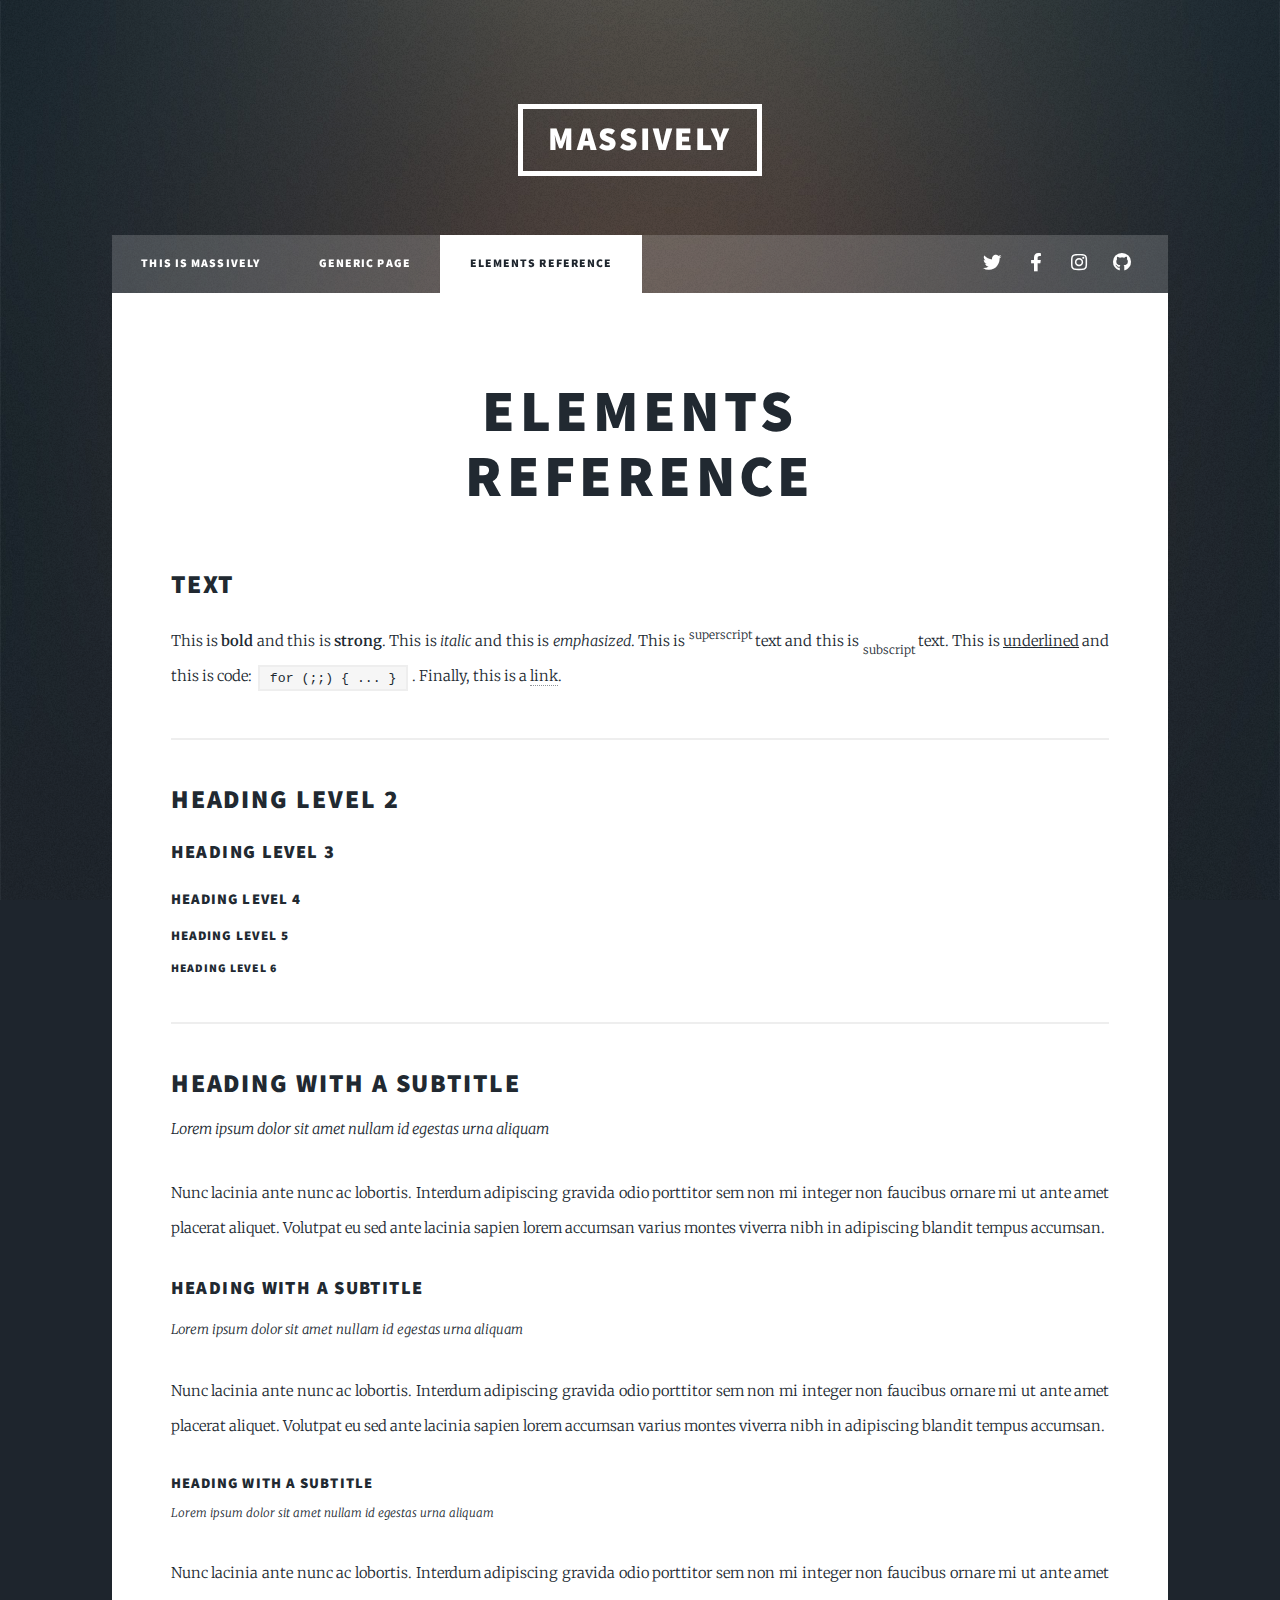
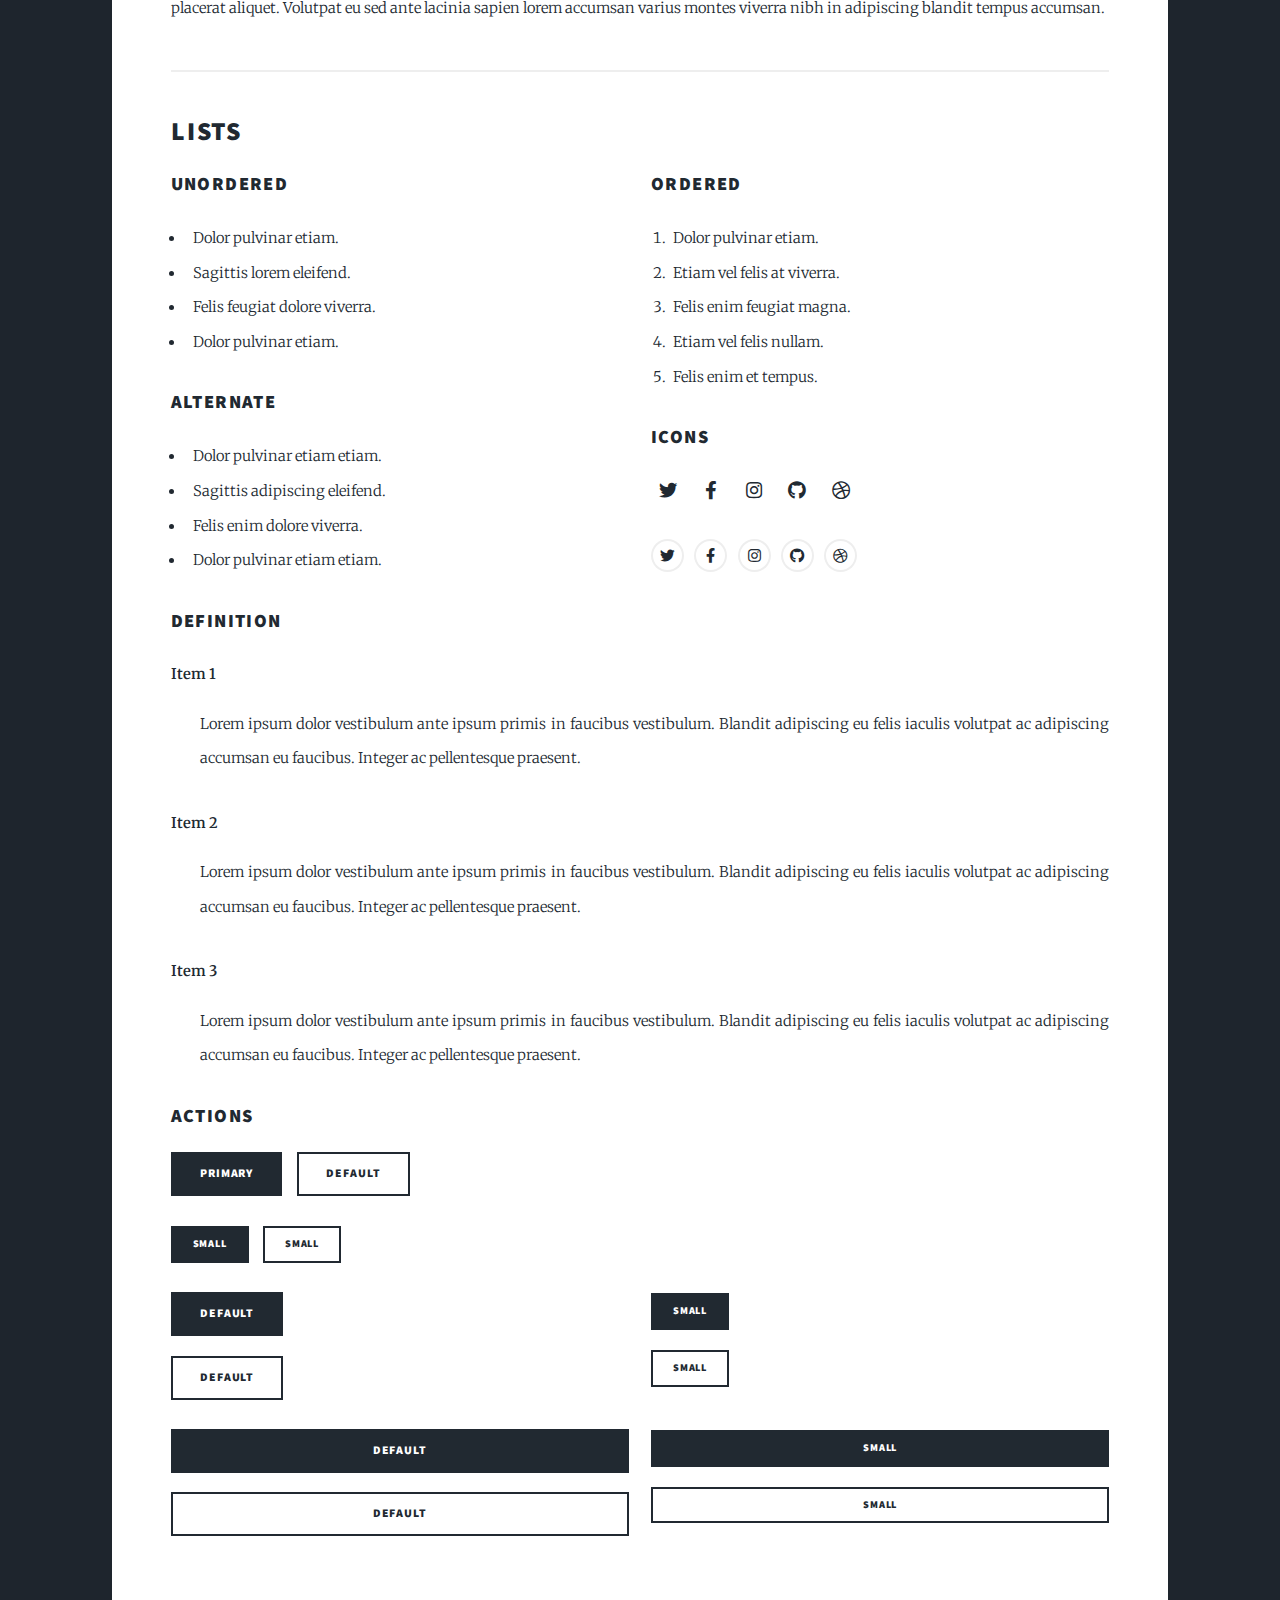
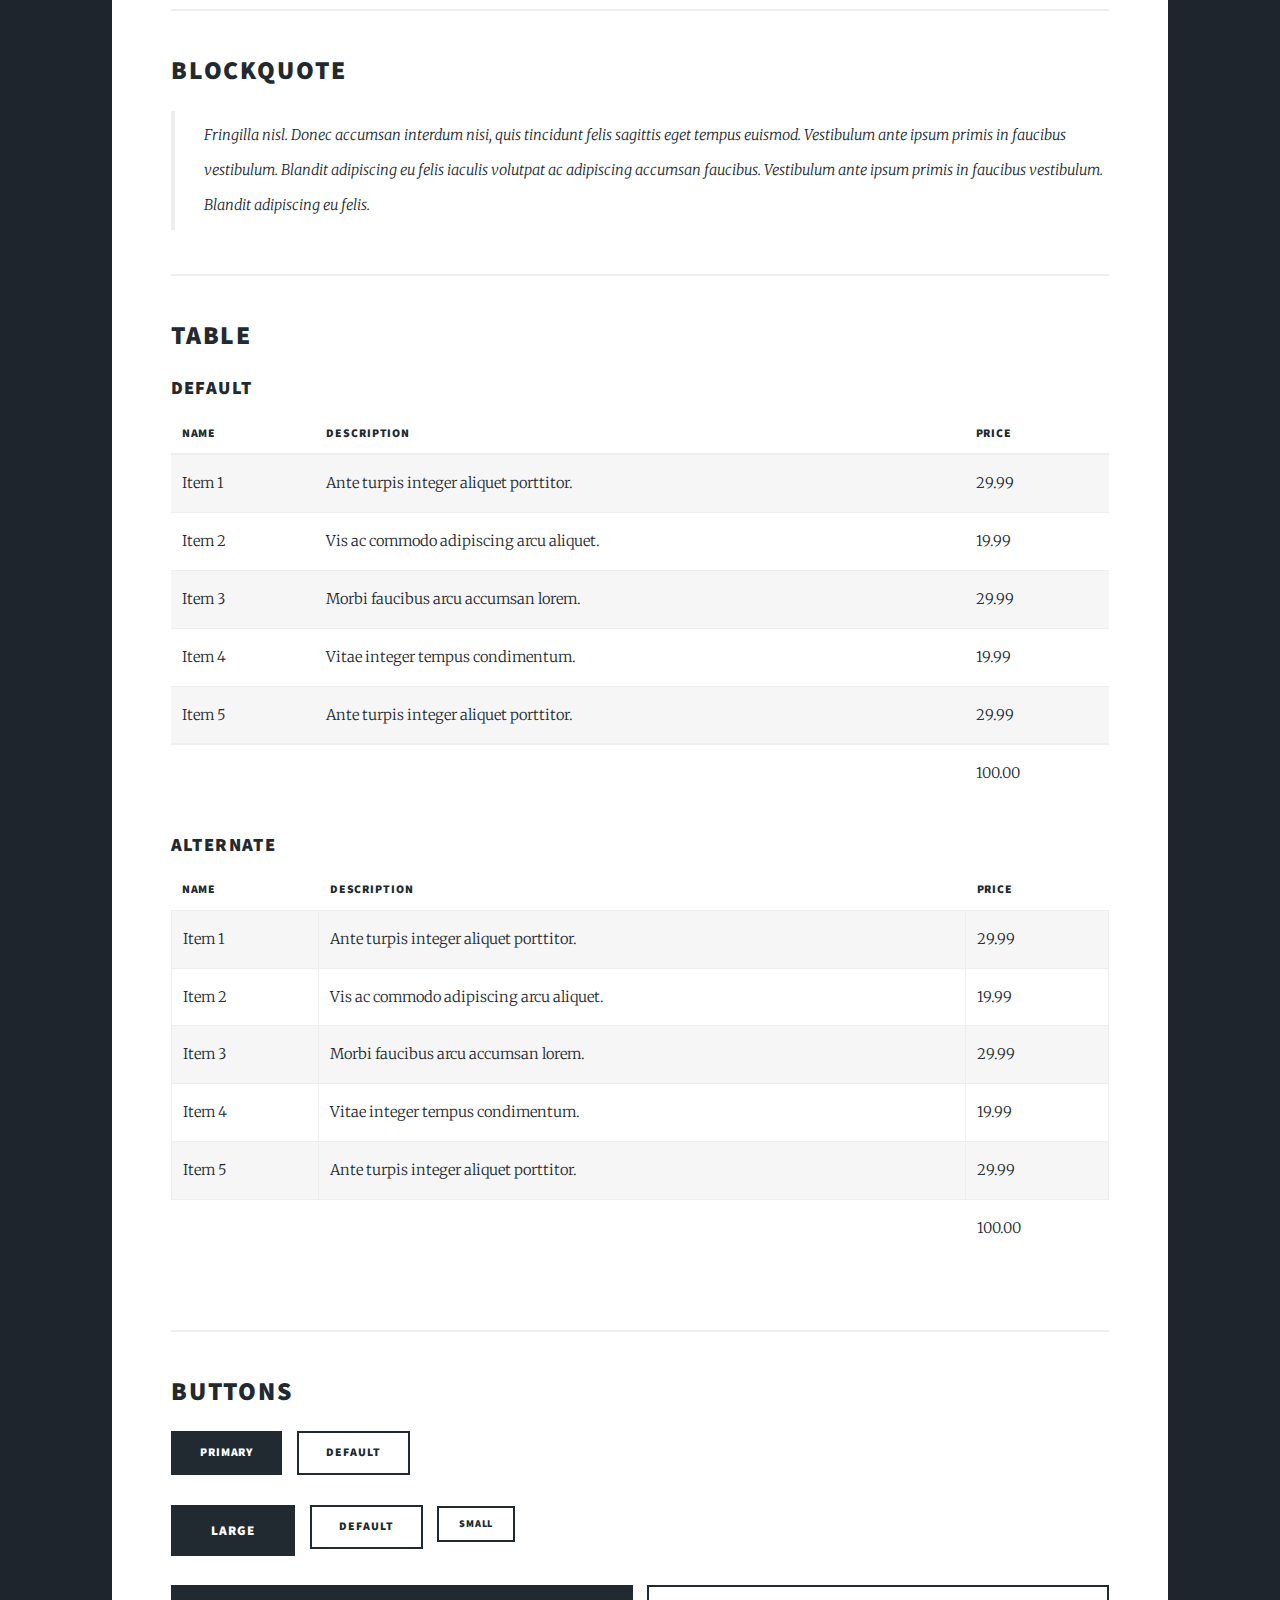
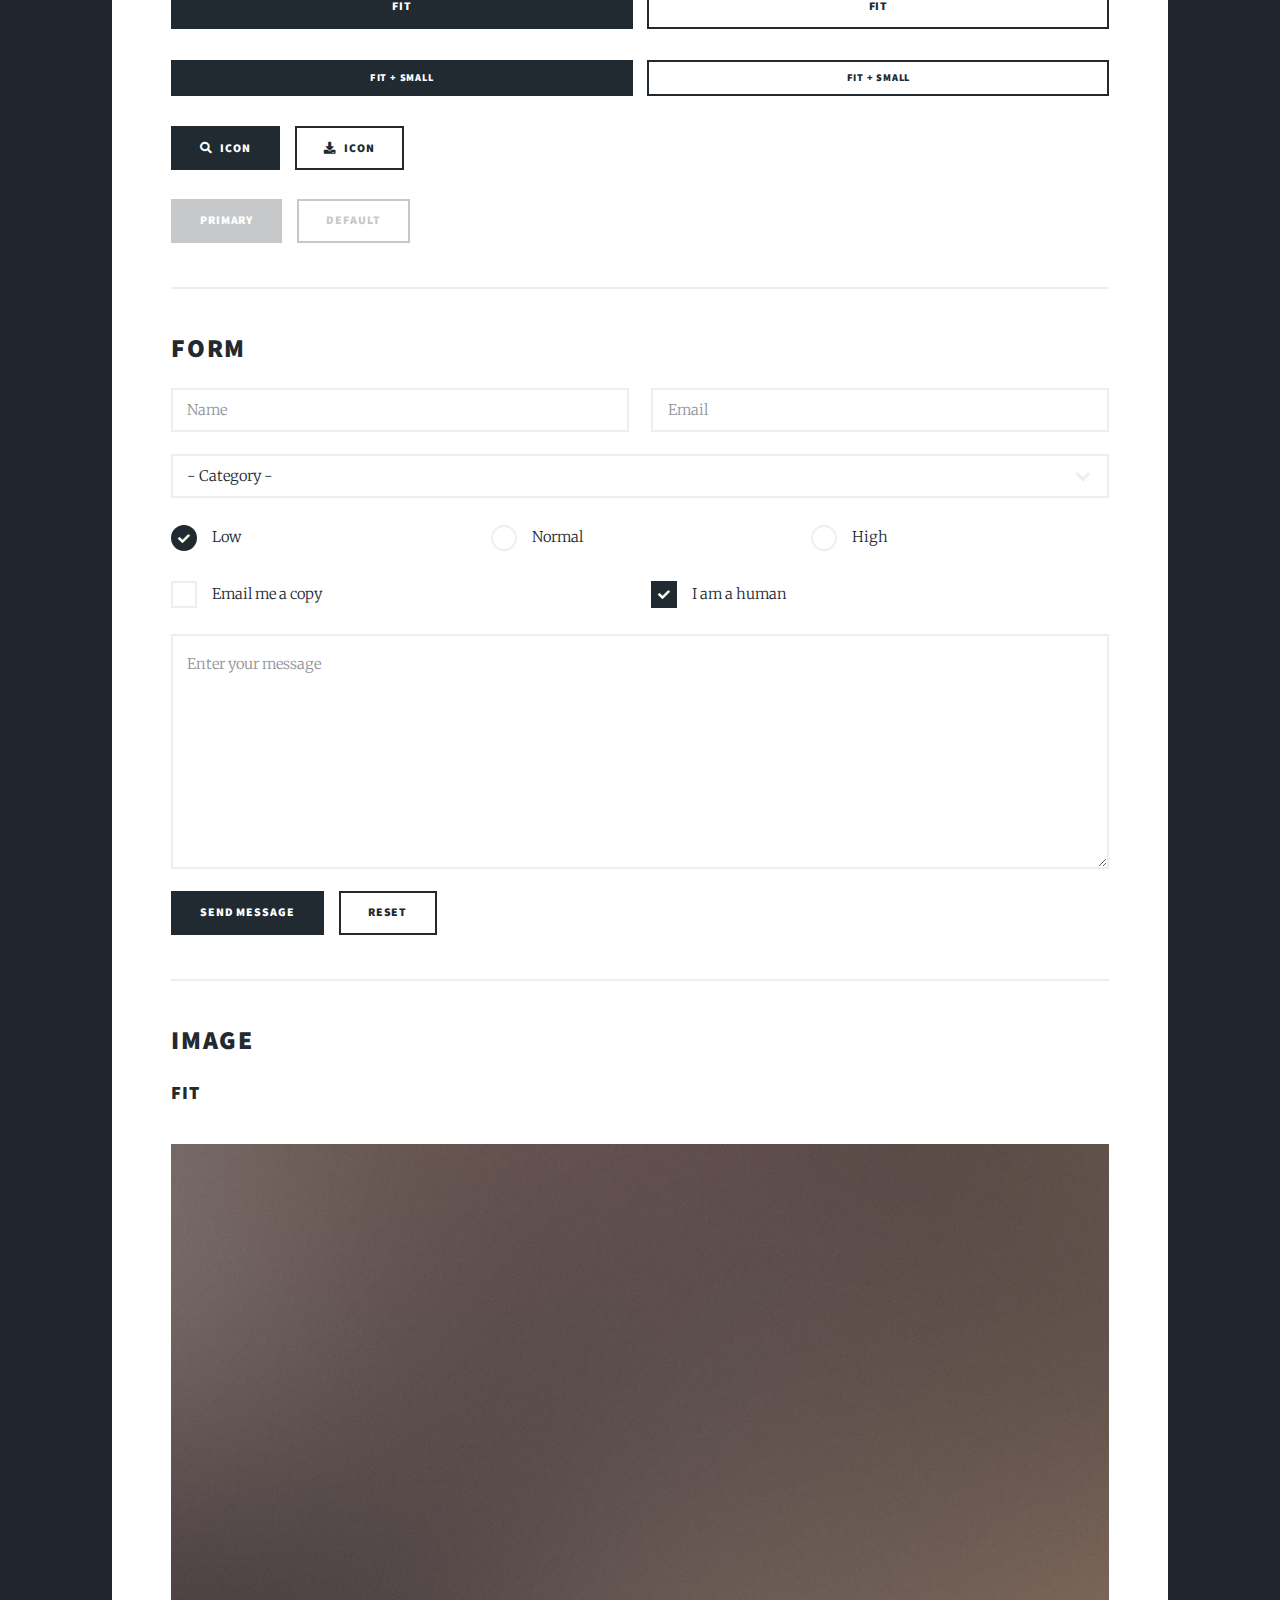
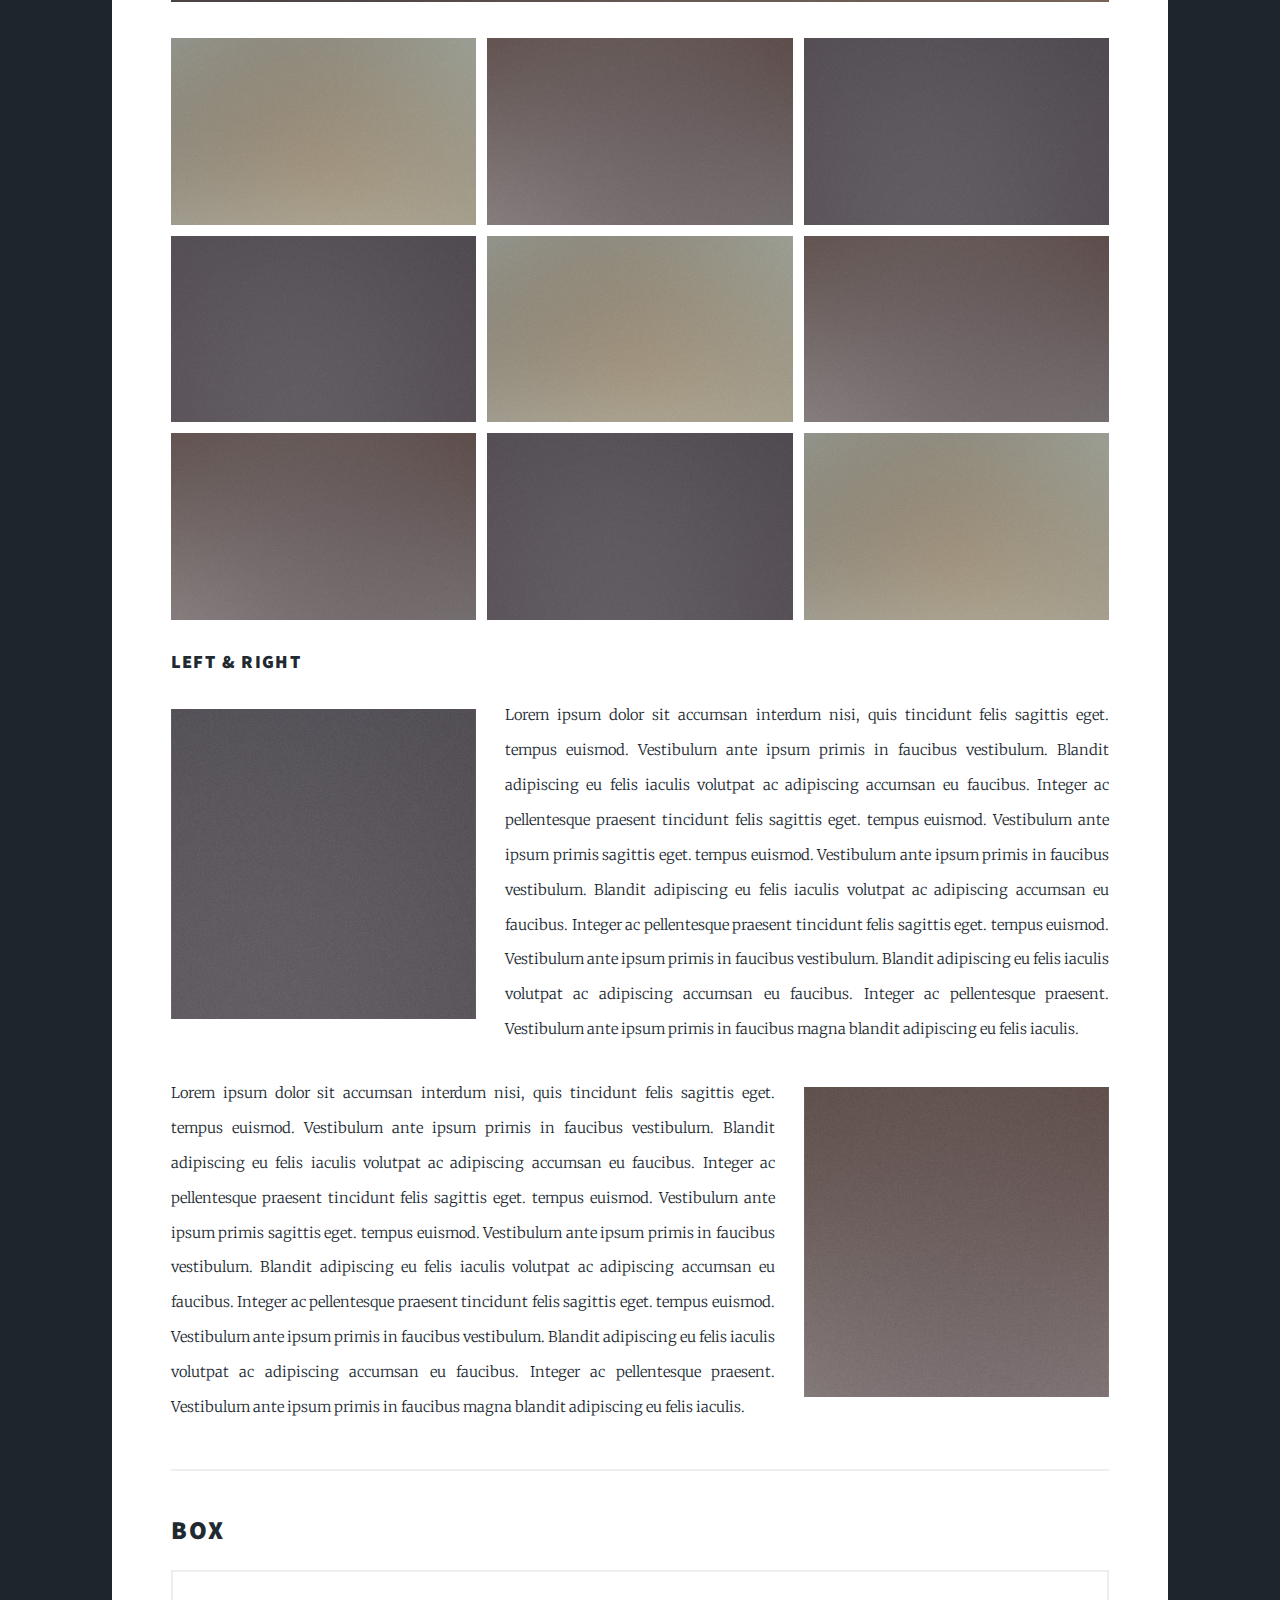
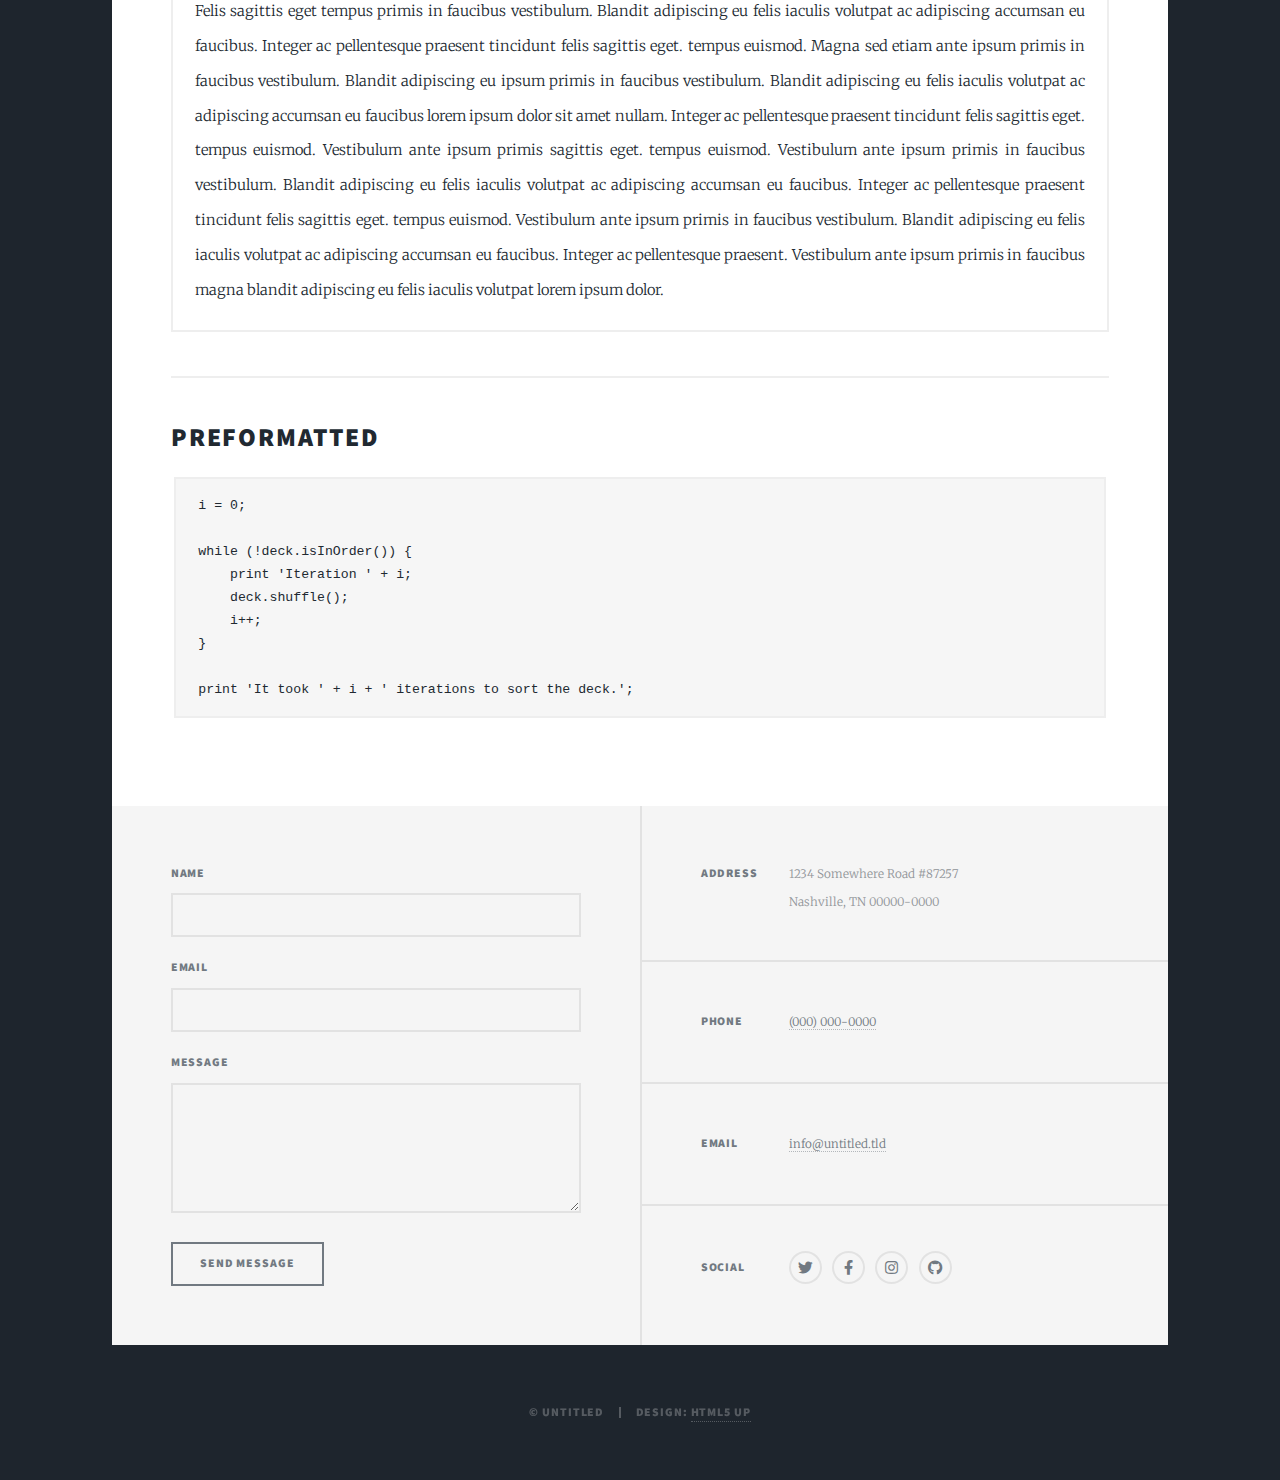
<file: elements.html>
<!DOCTYPE HTML>
<!--
	Massively by HTML5 UP
	html5up.net | @ajlkn
	Free for personal and commercial use under the CCA 3.0 license (html5up.net/license)
-->
<html>
	<head>
		<title>Elements Reference - Massively by HTML5 UP</title>
		<meta charset="utf-8" />
		<meta name="viewport" content="width=device-width, initial-scale=1, user-scalable=no" />
		<link rel="stylesheet" href="assets/css/main.css" />
		<noscript><link rel="stylesheet" href="assets/css/noscript.css" /></noscript>
	</head>
	<body class="is-preload">

		<!-- Wrapper -->
			<div id="wrapper">

				<!-- Header -->
					<header id="header">
						<a href="index.html" class="logo">Massively</a>
					</header>

				<!-- Nav -->
					<nav id="nav">
						<ul class="links">
							<li><a href="index.html">This is Massively</a></li>
							<li><a href="generic.html">Generic Page</a></li>
							<li class="active"><a href="elements.html">Elements Reference</a></li>
						</ul>
						<ul class="icons">
							<li><a href="#" class="icon brands fa-twitter"><span class="label">Twitter</span></a></li>
							<li><a href="#" class="icon brands fa-facebook-f"><span class="label">Facebook</span></a></li>
							<li><a href="#" class="icon brands fa-instagram"><span class="label">Instagram</span></a></li>
							<li><a href="#" class="icon brands fa-github"><span class="label">GitHub</span></a></li>
						</ul>
					</nav>

				<!-- Main -->
					<div id="main">

						<!-- Post -->
							<section class="post">
								<header class="major">
									<h1>Elements<br />
									Reference</h1>
								</header>

								<!-- Text stuff -->
									<h2>Text</h2>
									<p>This is <b>bold</b> and this is <strong>strong</strong>. This is <i>italic</i> and this is <em>emphasized</em>.
									This is <sup>superscript</sup> text and this is <sub>subscript</sub> text.
									This is <u>underlined</u> and this is code: <code>for (;;) { ... }</code>.
									Finally, this is a <a href="#">link</a>.</p>
									<hr />
									<h2>Heading Level 2</h2>
									<h3>Heading Level 3</h3>
									<h4>Heading Level 4</h4>
									<h5>Heading Level 5</h5>
									<h6>Heading Level 6</h6>
									<hr />
									<header>
										<h2>Heading with a Subtitle</h2>
										<p>Lorem ipsum dolor sit amet nullam id egestas urna aliquam</p>
									</header>
									<p>Nunc lacinia ante nunc ac lobortis. Interdum adipiscing gravida odio porttitor sem non mi integer non faucibus ornare mi ut ante amet placerat aliquet. Volutpat eu sed ante lacinia sapien lorem accumsan varius montes viverra nibh in adipiscing blandit tempus accumsan.</p>
									<header>
										<h3>Heading with a Subtitle</h3>
										<p>Lorem ipsum dolor sit amet nullam id egestas urna aliquam</p>
									</header>
									<p>Nunc lacinia ante nunc ac lobortis. Interdum adipiscing gravida odio porttitor sem non mi integer non faucibus ornare mi ut ante amet placerat aliquet. Volutpat eu sed ante lacinia sapien lorem accumsan varius montes viverra nibh in adipiscing blandit tempus accumsan.</p>
									<header>
										<h4>Heading with a Subtitle</h4>
										<p>Lorem ipsum dolor sit amet nullam id egestas urna aliquam</p>
									</header>
									<p>Nunc lacinia ante nunc ac lobortis. Interdum adipiscing gravida odio porttitor sem non mi integer non faucibus ornare mi ut ante amet placerat aliquet. Volutpat eu sed ante lacinia sapien lorem accumsan varius montes viverra nibh in adipiscing blandit tempus accumsan.</p>

									<hr />

								<!-- Lists -->
									<h2>Lists</h2>
									<div class="row">
										<div class="col-6 col-12-small">

											<h3>Unordered</h3>
											<ul>
												<li>Dolor pulvinar etiam.</li>
												<li>Sagittis lorem eleifend.</li>
												<li>Felis feugiat dolore viverra.</li>
												<li>Dolor pulvinar etiam.</li>
											</ul>

											<h3>Alternate</h3>
											<ul class="alt">
												<li>Dolor pulvinar etiam etiam.</li>
												<li>Sagittis adipiscing eleifend.</li>
												<li>Felis enim dolore viverra.</li>
												<li>Dolor pulvinar etiam etiam.</li>
											</ul>

										</div>
										<div class="col-6 col-12-small">

											<h3>Ordered</h3>
											<ol>
												<li>Dolor pulvinar etiam.</li>
												<li>Etiam vel felis at viverra.</li>
												<li>Felis enim feugiat magna.</li>
												<li>Etiam vel felis nullam.</li>
												<li>Felis enim et tempus.</li>
											</ol>

											<h3>Icons</h3>
											<ul class="icons">
												<li><a href="#" class="icon brands fa-twitter"><span class="label">Twitter</span></a></li>
												<li><a href="#" class="icon brands fa-facebook-f"><span class="label">Facebook</span></a></li>
												<li><a href="#" class="icon brands fa-instagram"><span class="label">Instagram</span></a></li>
												<li><a href="#" class="icon brands fa-github"><span class="label">Github</span></a></li>
												<li><a href="#" class="icon brands fa-dribbble"><span class="label">Dribbble</span></a></li>
											</ul>
											<ul class="icons alt">
												<li><a href="#" class="icon brands alt fa-twitter"><span class="label">Twitter</span></a></li>
												<li><a href="#" class="icon brands alt fa-facebook-f"><span class="label">Facebook</span></a></li>
												<li><a href="#" class="icon brands alt fa-instagram"><span class="label">Instagram</span></a></li>
												<li><a href="#" class="icon brands alt fa-github"><span class="label">Github</span></a></li>
												<li><a href="#" class="icon brands alt fa-dribbble"><span class="label">Dribbble</span></a></li>
											</ul>

										</div>
									</div>
									<h3>Definition</h3>
									<dl>
										<dt>Item 1</dt>
										<dd>
											<p>Lorem ipsum dolor vestibulum ante ipsum primis in faucibus vestibulum. Blandit adipiscing eu felis iaculis volutpat ac adipiscing accumsan eu faucibus. Integer ac pellentesque praesent.</p>
										</dd>
										<dt>Item 2</dt>
										<dd>
											<p>Lorem ipsum dolor vestibulum ante ipsum primis in faucibus vestibulum. Blandit adipiscing eu felis iaculis volutpat ac adipiscing accumsan eu faucibus. Integer ac pellentesque praesent.</p>
										</dd>
										<dt>Item 3</dt>
										<dd>
											<p>Lorem ipsum dolor vestibulum ante ipsum primis in faucibus vestibulum. Blandit adipiscing eu felis iaculis volutpat ac adipiscing accumsan eu faucibus. Integer ac pellentesque praesent.</p>
										</dd>
									</dl>

									<h3>Actions</h3>
									<ul class="actions">
										<li><a href="#" class="button primary">Primary</a></li>
										<li><a href="#" class="button">Default</a></li>
									</ul>
									<ul class="actions small">
										<li><a href="#" class="button primary small">Small</a></li>
										<li><a href="#" class="button small">Small</a></li>
									</ul>
									<div class="row">
										<div class="col-6 col-12-small">
											<ul class="actions stacked">
												<li><a href="#" class="button primary">Default</a></li>
												<li><a href="#" class="button">Default</a></li>
											</ul>
										</div>
										<div class="col-6 col-12-small">
											<ul class="actions stacked">
												<li><a href="#" class="button primary small">Small</a></li>
												<li><a href="#" class="button small">Small</a></li>
											</ul>
										</div>
									</div>
									<div class="row">
										<div class="col-6 col-12-small">
											<ul class="actions stacked">
												<li><a href="#" class="button primary fit">Default</a></li>
												<li><a href="#" class="button fit">Default</a></li>
											</ul>
										</div>
										<div class="col-6 col-12-small">
											<ul class="actions stacked">
												<li><a href="#" class="button primary small fit">Small</a></li>
												<li><a href="#" class="button small fit">Small</a></li>
											</ul>
										</div>
									</div>

									<hr />

								<!-- Blockquote -->
									<h2>Blockquote</h2>
									<blockquote>Fringilla nisl. Donec accumsan interdum nisi, quis tincidunt felis sagittis eget tempus euismod. Vestibulum ante ipsum primis in faucibus vestibulum. Blandit adipiscing eu felis iaculis volutpat ac adipiscing accumsan faucibus. Vestibulum ante ipsum primis in faucibus vestibulum. Blandit adipiscing eu felis.</blockquote>

									<hr />

								<!-- Table -->
									<h2>Table</h2>

									<h3>Default</h3>
									<div class="table-wrapper">
										<table>
											<thead>
												<tr>
													<th>Name</th>
													<th>Description</th>
													<th>Price</th>
												</tr>
											</thead>
											<tbody>
												<tr>
													<td>Item 1</td>
													<td>Ante turpis integer aliquet porttitor.</td>
													<td>29.99</td>
												</tr>
												<tr>
													<td>Item 2</td>
													<td>Vis ac commodo adipiscing arcu aliquet.</td>
													<td>19.99</td>
												</tr>
												<tr>
													<td>Item 3</td>
													<td> Morbi faucibus arcu accumsan lorem.</td>
													<td>29.99</td>
												</tr>
												<tr>
													<td>Item 4</td>
													<td>Vitae integer tempus condimentum.</td>
													<td>19.99</td>
												</tr>
												<tr>
													<td>Item 5</td>
													<td>Ante turpis integer aliquet porttitor.</td>
													<td>29.99</td>
												</tr>
											</tbody>
											<tfoot>
												<tr>
													<td colspan="2"></td>
													<td>100.00</td>
												</tr>
											</tfoot>
										</table>
									</div>

									<h3>Alternate</h3>
									<div class="table-wrapper">
										<table class="alt">
											<thead>
												<tr>
													<th>Name</th>
													<th>Description</th>
													<th>Price</th>
												</tr>
											</thead>
											<tbody>
												<tr>
													<td>Item 1</td>
													<td>Ante turpis integer aliquet porttitor.</td>
													<td>29.99</td>
												</tr>
												<tr>
													<td>Item 2</td>
													<td>Vis ac commodo adipiscing arcu aliquet.</td>
													<td>19.99</td>
												</tr>
												<tr>
													<td>Item 3</td>
													<td> Morbi faucibus arcu accumsan lorem.</td>
													<td>29.99</td>
												</tr>
												<tr>
													<td>Item 4</td>
													<td>Vitae integer tempus condimentum.</td>
													<td>19.99</td>
												</tr>
												<tr>
													<td>Item 5</td>
													<td>Ante turpis integer aliquet porttitor.</td>
													<td>29.99</td>
												</tr>
											</tbody>
											<tfoot>
												<tr>
													<td colspan="2"></td>
													<td>100.00</td>
												</tr>
											</tfoot>
										</table>
									</div>

									<hr />

								<!-- Buttons -->
									<h2>Buttons</h2>
									<ul class="actions">
										<li><a href="#" class="button primary">Primary</a></li>
										<li><a href="#" class="button">Default</a></li>
									</ul>
									<ul class="actions">
										<li><a href="#" class="button primary large">Large</a></li>
										<li><a href="#" class="button">Default</a></li>
										<li><a href="#" class="button small">Small</a></li>
									</ul>
									<ul class="actions fit">
										<li><a href="#" class="button primary fit">Fit</a></li>
										<li><a href="#" class="button fit">Fit</a></li>
									</ul>
									<ul class="actions fit small">
										<li><a href="#" class="button primary fit small">Fit + Small</a></li>
										<li><a href="#" class="button fit small">Fit + Small</a></li>
									</ul>
									<ul class="actions">
										<li><a href="#" class="button primary icon solid fa-search">Icon</a></li>
										<li><a href="#" class="button icon solid fa-download">Icon</a></li>
									</ul>
									<ul class="actions">
										<li><span class="button primary disabled">Primary</span></li>
										<li><span class="button disabled">Default</span></li>
									</ul>

									<hr />

								<!-- Form -->
									<h2>Form</h2>

									<form method="post" action="#">
										<div class="row gtr-uniform">
											<div class="col-6 col-12-xsmall">
												<input type="text" name="demo-name" id="demo-name" value="" placeholder="Name" />
											</div>
											<div class="col-6 col-12-xsmall">
												<input type="email" name="demo-email" id="demo-email" value="" placeholder="Email" />
											</div>
											<!-- Break -->
											<div class="col-12">
												<select name="demo-category" id="demo-category">
													<option value="">- Category -</option>
													<option value="1">Manufacturing</option>
													<option value="1">Shipping</option>
													<option value="1">Administration</option>
													<option value="1">Human Resources</option>
												</select>
											</div>
											<!-- Break -->
											<div class="col-4 col-12-small">
												<input type="radio" id="demo-priority-low" name="demo-priority" checked>
												<label for="demo-priority-low">Low</label>
											</div>
											<div class="col-4 col-12-small">
												<input type="radio" id="demo-priority-normal" name="demo-priority">
												<label for="demo-priority-normal">Normal</label>
											</div>
											<div class="col-4 col-12-small">
												<input type="radio" id="demo-priority-high" name="demo-priority">
												<label for="demo-priority-high">High</label>
											</div>
											<!-- Break -->
											<div class="col-6 col-12-small">
												<input type="checkbox" id="demo-copy" name="demo-copy">
												<label for="demo-copy">Email me a copy</label>
											</div>
											<div class="col-6 col-12-small">
												<input type="checkbox" id="demo-human" name="demo-human" checked>
												<label for="demo-human">I am a human</label>
											</div>
											<!-- Break -->
											<div class="col-12">
												<textarea name="demo-message" id="demo-message" placeholder="Enter your message" rows="6"></textarea>
											</div>
											<!-- Break -->
											<div class="col-12">
												<ul class="actions">
													<li><input type="submit" value="Send Message" class="primary" /></li>
													<li><input type="reset" value="Reset" /></li>
												</ul>
											</div>
										</div>
									</form>

									<hr />

								<!-- Image -->
									<h2>Image</h2>

									<h3>Fit</h3>
									<span class="image fit"><img src="images/pic01.jpg" alt="" /></span>
									<div class="box alt">
										<div class="row gtr-50 gtr-uniform">
											<div class="col-4"><span class="image fit"><img src="images/pic02.jpg" alt="" /></span></div>
											<div class="col-4"><span class="image fit"><img src="images/pic03.jpg" alt="" /></span></div>
											<div class="col-4"><span class="image fit"><img src="images/pic04.jpg" alt="" /></span></div>
											<!-- Break -->
											<div class="col-4"><span class="image fit"><img src="images/pic04.jpg" alt="" /></span></div>
											<div class="col-4"><span class="image fit"><img src="images/pic02.jpg" alt="" /></span></div>
											<div class="col-4"><span class="image fit"><img src="images/pic03.jpg" alt="" /></span></div>
											<!-- Break -->
											<div class="col-4"><span class="image fit"><img src="images/pic03.jpg" alt="" /></span></div>
											<div class="col-4"><span class="image fit"><img src="images/pic04.jpg" alt="" /></span></div>
											<div class="col-4"><span class="image fit"><img src="images/pic02.jpg" alt="" /></span></div>
										</div>
									</div>

									<h3>Left &amp; Right</h3>
									<p><span class="image left"><img src="images/pic08.jpg" alt="" /></span>Lorem ipsum dolor sit accumsan interdum nisi, quis tincidunt felis sagittis eget. tempus euismod. Vestibulum ante ipsum primis in faucibus vestibulum. Blandit adipiscing eu felis iaculis volutpat ac adipiscing accumsan eu faucibus. Integer ac pellentesque praesent tincidunt felis sagittis eget. tempus euismod. Vestibulum ante ipsum primis sagittis eget. tempus euismod. Vestibulum ante ipsum primis in faucibus vestibulum. Blandit adipiscing eu felis iaculis volutpat ac adipiscing accumsan eu faucibus. Integer ac pellentesque praesent tincidunt felis sagittis eget. tempus euismod. Vestibulum ante ipsum primis in faucibus vestibulum. Blandit adipiscing eu felis iaculis volutpat ac adipiscing accumsan eu faucibus. Integer ac pellentesque praesent. Vestibulum ante ipsum primis in faucibus magna blandit adipiscing eu felis iaculis.</p>
									<p><span class="image right"><img src="images/pic09.jpg" alt="" /></span>Lorem ipsum dolor sit accumsan interdum nisi, quis tincidunt felis sagittis eget. tempus euismod. Vestibulum ante ipsum primis in faucibus vestibulum. Blandit adipiscing eu felis iaculis volutpat ac adipiscing accumsan eu faucibus. Integer ac pellentesque praesent tincidunt felis sagittis eget. tempus euismod. Vestibulum ante ipsum primis sagittis eget. tempus euismod. Vestibulum ante ipsum primis in faucibus vestibulum. Blandit adipiscing eu felis iaculis volutpat ac adipiscing accumsan eu faucibus. Integer ac pellentesque praesent tincidunt felis sagittis eget. tempus euismod. Vestibulum ante ipsum primis in faucibus vestibulum. Blandit adipiscing eu felis iaculis volutpat ac adipiscing accumsan eu faucibus. Integer ac pellentesque praesent. Vestibulum ante ipsum primis in faucibus magna blandit adipiscing eu felis iaculis.</p>

									<hr />

								<!-- Box -->
									<h2>Box</h2>
									<div class="box">
										<p>Felis sagittis eget tempus primis in faucibus vestibulum. Blandit adipiscing eu felis iaculis volutpat ac adipiscing accumsan eu faucibus. Integer ac pellentesque praesent tincidunt felis sagittis eget. tempus euismod. Magna sed etiam ante ipsum primis in faucibus vestibulum. Blandit adipiscing eu ipsum primis in faucibus vestibulum. Blandit adipiscing eu felis iaculis volutpat ac adipiscing accumsan eu faucibus lorem ipsum dolor sit amet nullam. Integer ac pellentesque praesent tincidunt felis sagittis eget. tempus euismod. Vestibulum ante ipsum primis sagittis eget. tempus euismod. Vestibulum ante ipsum primis in faucibus vestibulum. Blandit adipiscing eu felis iaculis volutpat ac adipiscing accumsan eu faucibus. Integer ac pellentesque praesent tincidunt felis sagittis eget. tempus euismod. Vestibulum ante ipsum primis in faucibus vestibulum. Blandit adipiscing eu felis iaculis volutpat ac adipiscing accumsan eu faucibus. Integer ac pellentesque praesent. Vestibulum ante ipsum primis in faucibus magna blandit adipiscing eu felis iaculis volutpat lorem ipsum dolor.</p>
									</div>

									<hr />

								<!-- Preformatted Code -->
									<h2>Preformatted</h2>
									<pre><code>i = 0;

while (!deck.isInOrder()) {
    print 'Iteration ' + i;
    deck.shuffle();
    i++;
}

print 'It took ' + i + ' iterations to sort the deck.';
</code></pre>

							</section>

					</div>

				<!-- Footer -->
					<footer id="footer">
						<section>
							<form method="post" action="#">
								<div class="fields">
									<div class="field">
										<label for="name">Name</label>
										<input type="text" name="name" id="name" />
									</div>
									<div class="field">
										<label for="email">Email</label>
										<input type="text" name="email" id="email" />
									</div>
									<div class="field">
										<label for="message">Message</label>
										<textarea name="message" id="message" rows="3"></textarea>
									</div>
								</div>
								<ul class="actions">
									<li><input type="submit" value="Send Message" /></li>
								</ul>
							</form>
						</section>
						<section class="split contact">
							<section class="alt">
								<h3>Address</h3>
								<p>1234 Somewhere Road #87257<br />
								Nashville, TN 00000-0000</p>
							</section>
							<section>
								<h3>Phone</h3>
								<p><a href="#">(000) 000-0000</a></p>
							</section>
							<section>
								<h3>Email</h3>
								<p><a href="#">info@untitled.tld</a></p>
							</section>
							<section>
								<h3>Social</h3>
								<ul class="icons alt">
									<li><a href="#" class="icon brands alt fa-twitter"><span class="label">Twitter</span></a></li>
									<li><a href="#" class="icon brands alt fa-facebook-f"><span class="label">Facebook</span></a></li>
									<li><a href="#" class="icon brands alt fa-instagram"><span class="label">Instagram</span></a></li>
									<li><a href="#" class="icon brands alt fa-github"><span class="label">GitHub</span></a></li>
								</ul>
							</section>
						</section>
					</footer>

				<!-- Copyright -->
					<div id="copyright">
						<ul><li>&copy; Untitled</li><li>Design: <a href="https://html5up.net">HTML5 UP</a></li></ul>
					</div>

			</div>

		<!-- Scripts -->
			<script src="assets/js/jquery.min.js"></script>
			<script src="assets/js/jquery.scrollex.min.js"></script>
			<script src="assets/js/jquery.scrolly.min.js"></script>
			<script src="assets/js/browser.min.js"></script>
			<script src="assets/js/breakpoints.min.js"></script>
			<script src="assets/js/util.js"></script>
			<script src="assets/js/main.js"></script>

	</body>
</html>
</file>
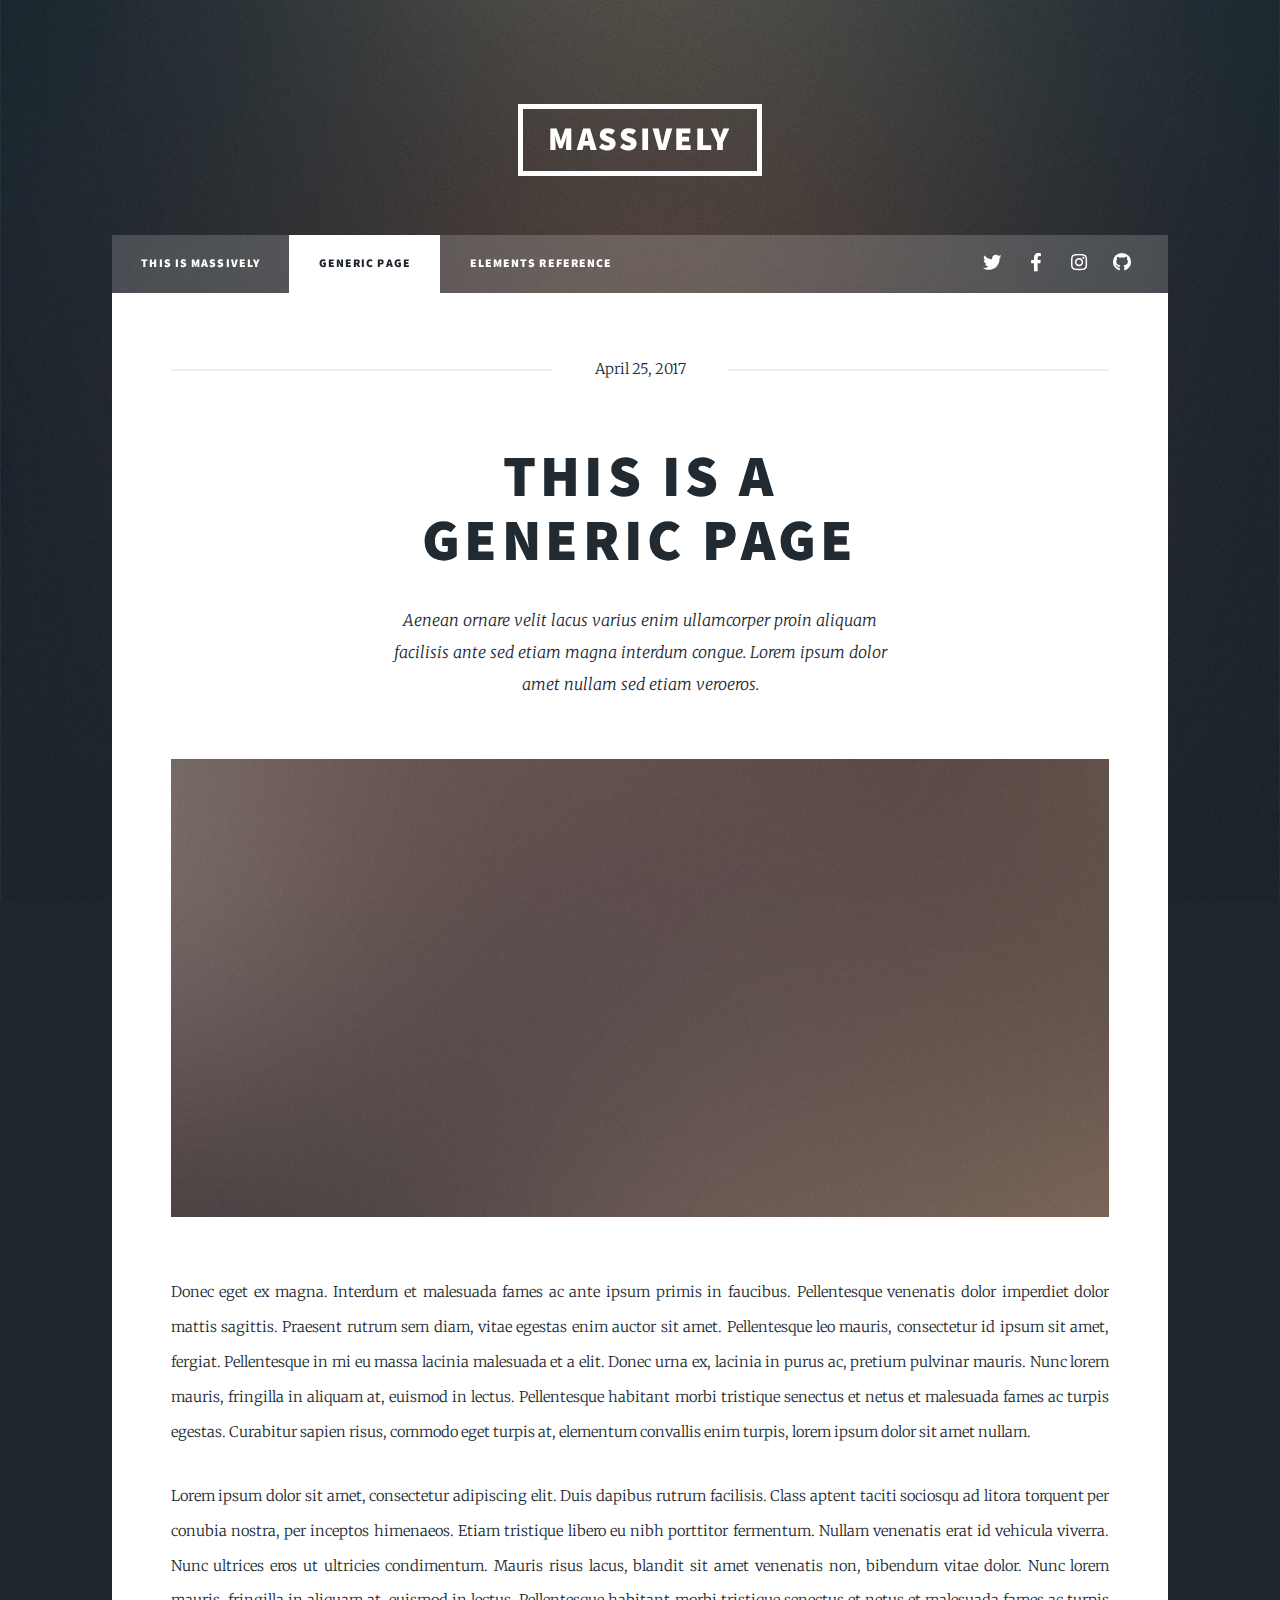
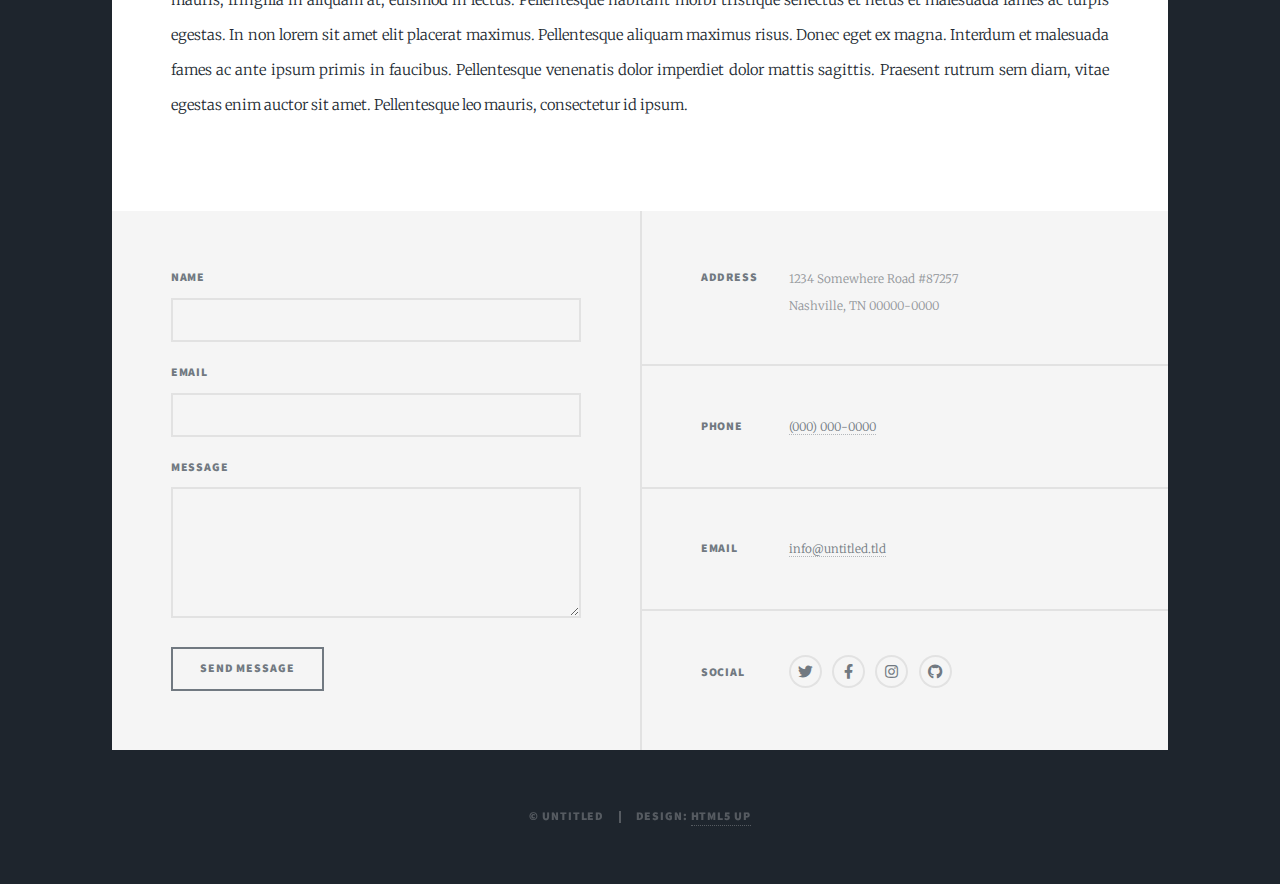
<file: generic.html>
<!DOCTYPE HTML>
<!--
	Massively by HTML5 UP
	html5up.net | @ajlkn
	Free for personal and commercial use under the CCA 3.0 license (html5up.net/license)
-->
<html>
	<head>
		<title>Generic Page - Massively by HTML5 UP</title>
		<meta charset="utf-8" />
		<meta name="viewport" content="width=device-width, initial-scale=1, user-scalable=no" />
		<link rel="stylesheet" href="assets/css/main.css" />
		<noscript><link rel="stylesheet" href="assets/css/noscript.css" /></noscript>
	</head>
	<body class="is-preload">

		<!-- Wrapper -->
			<div id="wrapper">

				<!-- Header -->
					<header id="header">
						<a href="index.html" class="logo">Massively</a>
					</header>

				<!-- Nav -->
					<nav id="nav">
						<ul class="links">
							<li><a href="index.html">This is Massively</a></li>
							<li class="active"><a href="generic.html">Generic Page</a></li>
							<li><a href="elements.html">Elements Reference</a></li>
						</ul>
						<ul class="icons">
							<li><a href="#" class="icon brands fa-twitter"><span class="label">Twitter</span></a></li>
							<li><a href="#" class="icon brands fa-facebook-f"><span class="label">Facebook</span></a></li>
							<li><a href="#" class="icon brands fa-instagram"><span class="label">Instagram</span></a></li>
							<li><a href="#" class="icon brands fa-github"><span class="label">GitHub</span></a></li>
						</ul>
					</nav>

				<!-- Main -->
					<div id="main">

						<!-- Post -->
							<section class="post">
								<header class="major">
									<span class="date">April 25, 2017</span>
									<h1>This is a<br />
									Generic Page</h1>
									<p>Aenean ornare velit lacus varius enim ullamcorper proin aliquam<br />
									facilisis ante sed etiam magna interdum congue. Lorem ipsum dolor<br />
									amet nullam sed etiam veroeros.</p>
								</header>
								<div class="image main"><img src="images/pic01.jpg" alt="" /></div>
								<p>Donec eget ex magna. Interdum et malesuada fames ac ante ipsum primis in faucibus. Pellentesque venenatis dolor imperdiet dolor mattis sagittis. Praesent rutrum sem diam, vitae egestas enim auctor sit amet. Pellentesque leo mauris, consectetur id ipsum sit amet, fergiat. Pellentesque in mi eu massa lacinia malesuada et a elit. Donec urna ex, lacinia in purus ac, pretium pulvinar mauris. Nunc lorem mauris, fringilla in aliquam at, euismod in lectus. Pellentesque habitant morbi tristique senectus et netus et malesuada fames ac turpis egestas. Curabitur sapien risus, commodo eget turpis at, elementum convallis enim turpis, lorem ipsum dolor sit amet nullam.</p>
								<p>Lorem ipsum dolor sit amet, consectetur adipiscing elit. Duis dapibus rutrum facilisis. Class aptent taciti sociosqu ad litora torquent per conubia nostra, per inceptos himenaeos. Etiam tristique libero eu nibh porttitor fermentum. Nullam venenatis erat id vehicula viverra. Nunc ultrices eros ut ultricies condimentum. Mauris risus lacus, blandit sit amet venenatis non, bibendum vitae dolor. Nunc lorem mauris, fringilla in aliquam at, euismod in lectus. Pellentesque habitant morbi tristique senectus et netus et malesuada fames ac turpis egestas. In non lorem sit amet elit placerat maximus. Pellentesque aliquam maximus risus. Donec eget ex magna. Interdum et malesuada fames ac ante ipsum primis in faucibus. Pellentesque venenatis dolor imperdiet dolor mattis sagittis. Praesent rutrum sem diam, vitae egestas enim auctor sit amet. Pellentesque leo mauris, consectetur id ipsum.</p>
							</section>

					</div>

				<!-- Footer -->
					<footer id="footer">
						<section>
							<form method="post" action="#">
								<div class="fields">
									<div class="field">
										<label for="name">Name</label>
										<input type="text" name="name" id="name" />
									</div>
									<div class="field">
										<label for="email">Email</label>
										<input type="text" name="email" id="email" />
									</div>
									<div class="field">
										<label for="message">Message</label>
										<textarea name="message" id="message" rows="3"></textarea>
									</div>
								</div>
								<ul class="actions">
									<li><input type="submit" value="Send Message" /></li>
								</ul>
							</form>
						</section>
						<section class="split contact">
							<section class="alt">
								<h3>Address</h3>
								<p>1234 Somewhere Road #87257<br />
								Nashville, TN 00000-0000</p>
							</section>
							<section>
								<h3>Phone</h3>
								<p><a href="#">(000) 000-0000</a></p>
							</section>
							<section>
								<h3>Email</h3>
								<p><a href="#">info@untitled.tld</a></p>
							</section>
							<section>
								<h3>Social</h3>
								<ul class="icons alt">
									<li><a href="#" class="icon brands alt fa-twitter"><span class="label">Twitter</span></a></li>
									<li><a href="#" class="icon brands alt fa-facebook-f"><span class="label">Facebook</span></a></li>
									<li><a href="#" class="icon brands alt fa-instagram"><span class="label">Instagram</span></a></li>
									<li><a href="#" class="icon brands alt fa-github"><span class="label">GitHub</span></a></li>
								</ul>
							</section>
						</section>
					</footer>

				<!-- Copyright -->
					<div id="copyright">
						<ul><li>&copy; Untitled</li><li>Design: <a href="https://html5up.net">HTML5 UP</a></li></ul>
					</div>

			</div>

		<!-- Scripts -->
			<script src="assets/js/jquery.min.js"></script>
			<script src="assets/js/jquery.scrollex.min.js"></script>
			<script src="assets/js/jquery.scrolly.min.js"></script>
			<script src="assets/js/browser.min.js"></script>
			<script src="assets/js/breakpoints.min.js"></script>
			<script src="assets/js/util.js"></script>
			<script src="assets/js/main.js"></script>

	</body>
</html>
</file>
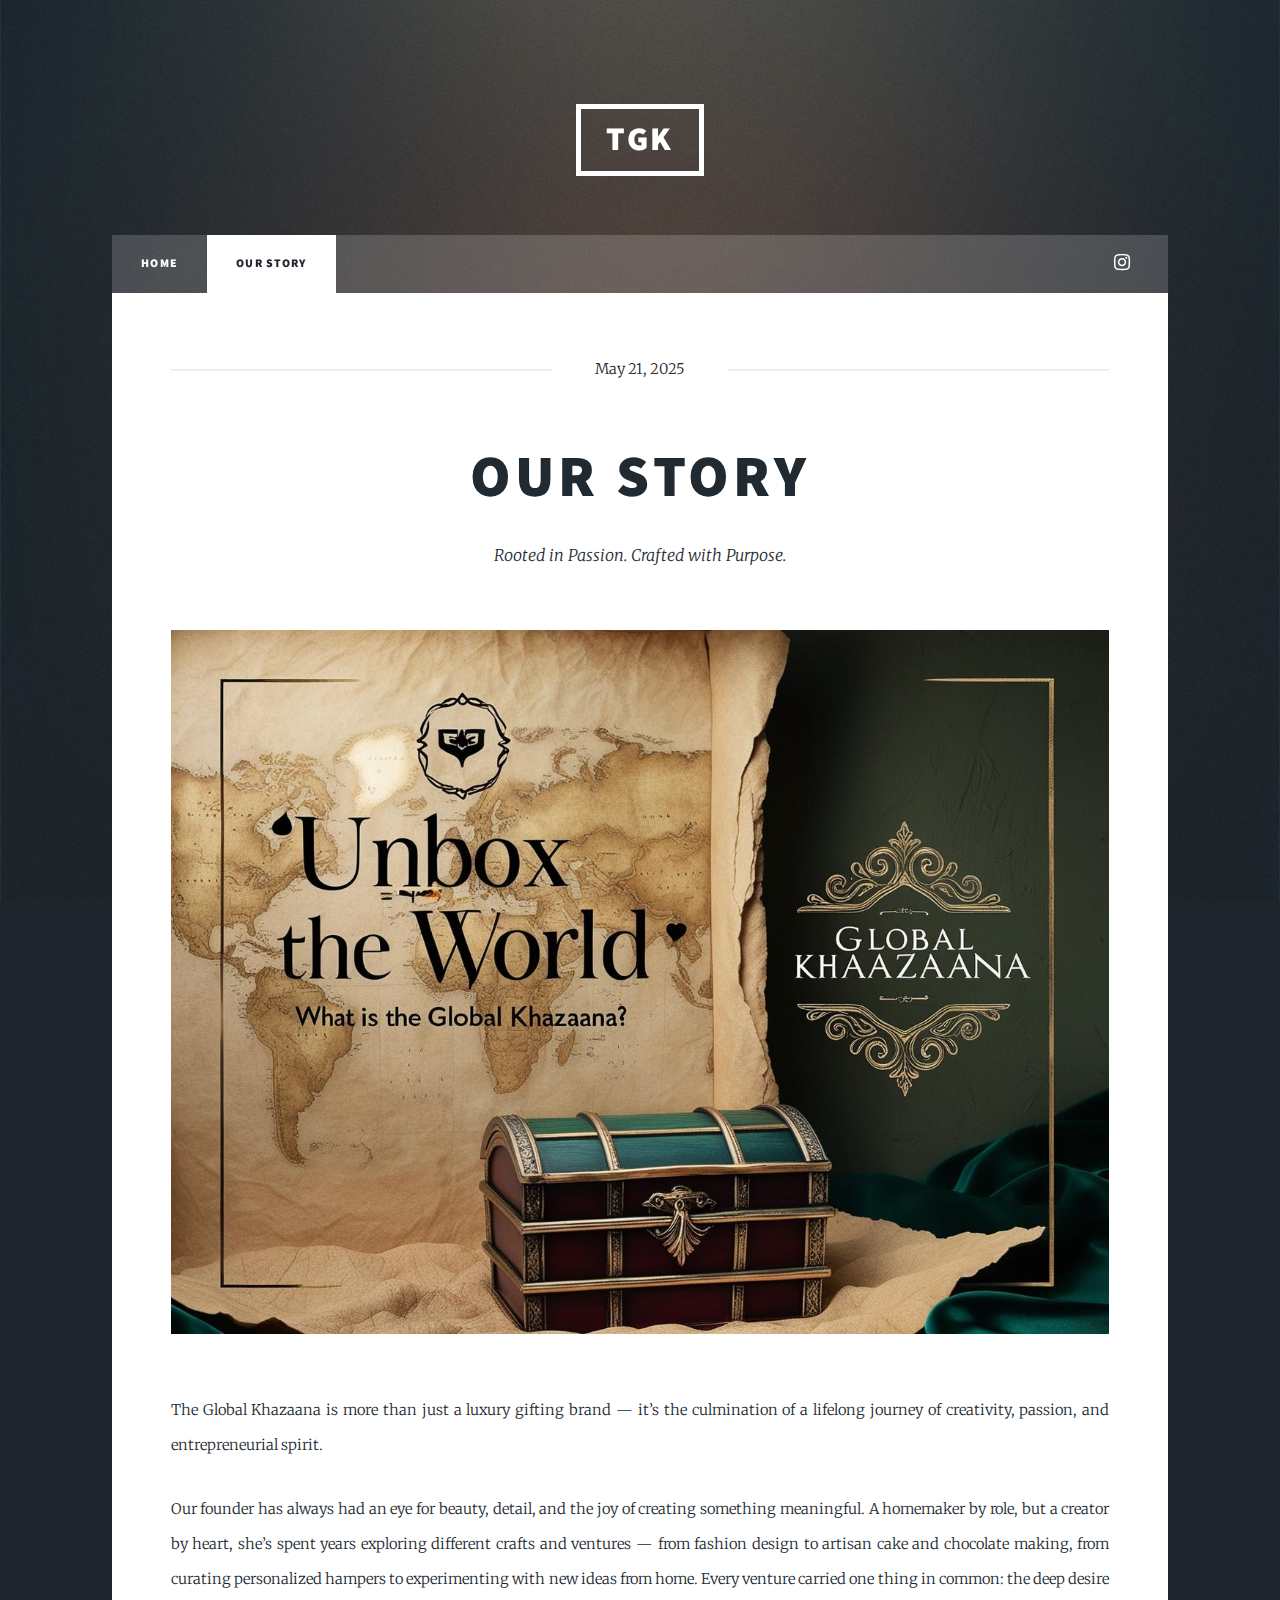
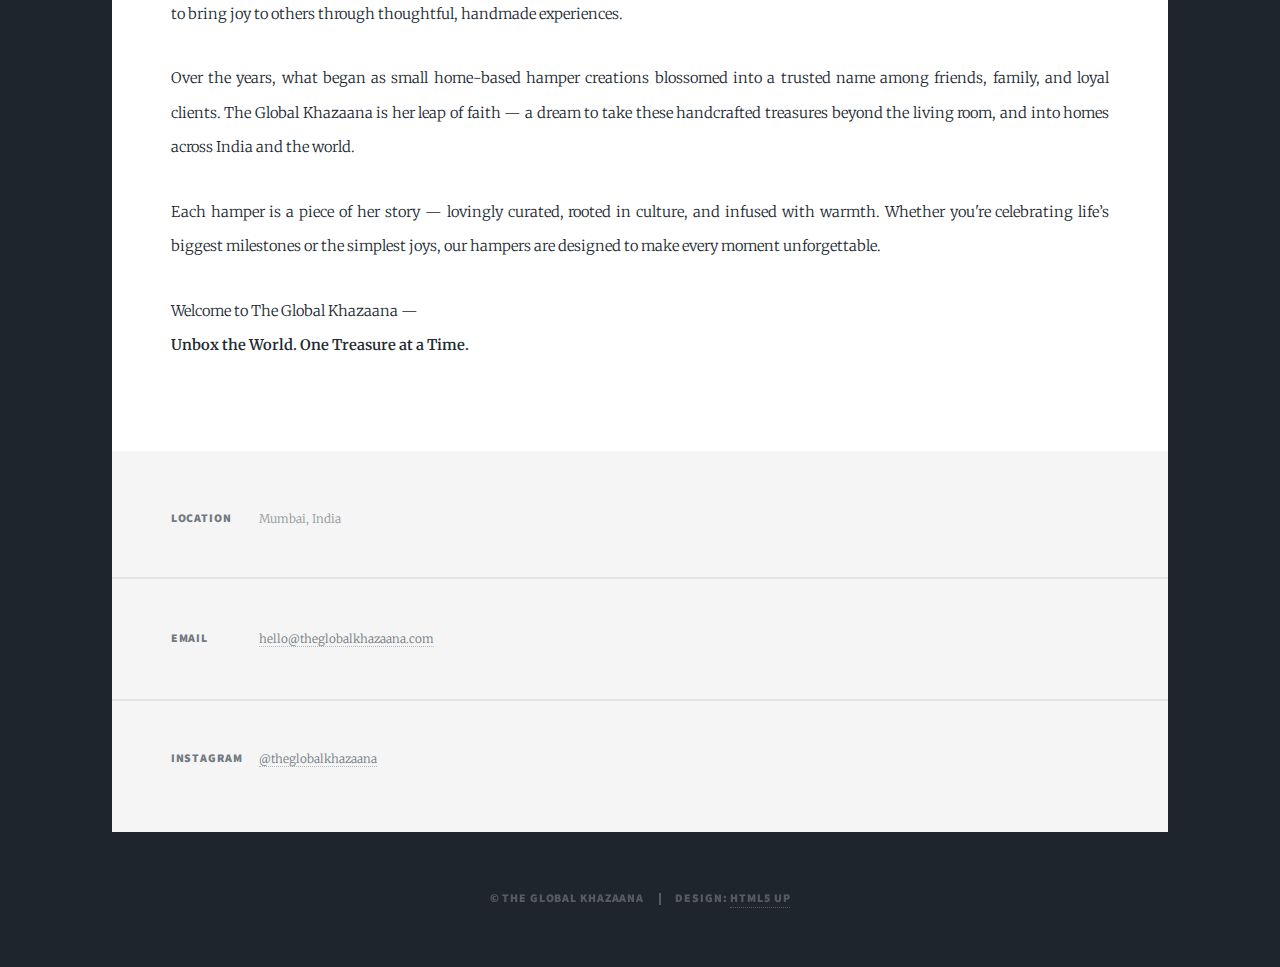
<file: ourstory.html>
<!DOCTYPE HTML>
<!--
	Massively by HTML5 UP
	html5up.net | @ajlkn
	Free for personal and commercial use under the CCA 3.0 license (html5up.net/license)
-->
<html>
	<head>
		<title>The Global Khazaana | Unbox the World</title>
		<meta charset="utf-8" />
		<meta name="viewport" content="width=device-width, initial-scale=1, user-scalable=no" />
		<link rel="icon" type="image/png" href="images/final_logo.png" />
		<link rel="stylesheet" href="assets/css/main.css" />
		<noscript><link rel="stylesheet" href="assets/css/noscript.css" /></noscript>
	</head>
	<body class="is-preload">

		<!-- Wrapper -->
			<div id="wrapper">

				<!-- Header -->
					<header id="header">
						<a href="index.html" class="logo">TGK</a>
					</header>

				<!-- Nav -->
					<nav id="nav">
						<ul class="links">
							<li><a href="index.html">Home</a></li>
							<li class="active"><a href="ourstory.html">Our Story</a></li>
						</ul>
						<ul class="icons">
							<li><a href="https://www.instagram.com/theglobalkhazaana" class="icon brands fa-instagram"><span class="label">Instagram</span></a></li>
						</ul>
					</nav>

				<!-- Main -->
					<div id="main">

						<!-- Post -->
							<section class="post">
								<header class="major">
									<span class="date">May 21, 2025</span>
									<h1>Our Story</h1>
									<p>Rooted in Passion. Crafted with Purpose.</p>
								</header>
								<div class="image main"><img src="images/tgk.JPG" alt="" /></div>
								<p>The Global Khazaana is more than just a luxury gifting brand — it’s the culmination of a lifelong journey of creativity, passion, and entrepreneurial spirit.</p>
								<p>Our founder has always had an eye for beauty, detail, and the joy of creating something meaningful. A homemaker by role, but a creator by heart, she’s spent years exploring different crafts and ventures — from fashion design to artisan cake and chocolate making, from curating personalized hampers to experimenting with new ideas from home. Every venture carried one thing in common: the deep desire to bring joy to others through thoughtful, handmade experiences.</p>
								<p>Over the years, what began as small home-based hamper creations blossomed into a trusted name among friends, family, and loyal clients. The Global Khazaana is her leap of faith — a dream to take these handcrafted treasures beyond the living room, and into homes across India and the world.</p>
								<p>Each hamper is a piece of her story — lovingly curated, rooted in culture, and infused with warmth. Whether you're celebrating life’s biggest milestones or the simplest joys, our hampers are designed to make every moment unforgettable.</p>
								<p>Welcome to The Global Khazaana — <br>
									<b>Unbox the World. One Treasure at a Time.</b></p>
							</section>

					</div>

				<!-- Footer -->
					<footer id="footer">
						<section class="split contact">
							<section class="alt">
								<h3>Location</h3>
								<p>Mumbai, India</p>
							</section>
							<section>
								<h3>Email</h3>
								<p><a href="mailto:theglobalkhazaana@gmail.com">hello@theglobalkhazaana.com</a></p>
							</section>
							<section>
								<h3>Instagram</h3>
								<p><a href="https://instagram.com/theglobalkhazaana">@theglobalkhazaana</a></p>
							</section>
						</section>
					</footer>

				<!-- Copyright -->
					<div id="copyright">
						<ul><li>&copy; The Global Khazaana</li><li>Design: <a href="https://html5up.net">HTML5 UP</a></li></ul>
					</div>

			</div>

		<!-- Scripts -->
			<script src="assets/js/jquery.min.js"></script>
			<script src="assets/js/jquery.scrollex.min.js"></script>
			<script src="assets/js/jquery.scrolly.min.js"></script>
			<script src="assets/js/browser.min.js"></script>
			<script src="assets/js/breakpoints.min.js"></script>
			<script src="assets/js/util.js"></script>
			<script src="assets/js/main.js"></script>

	</body>
</html>
</file>
<file: assets/css/main.css>
@import url(fontawesome-all.min.css);
@import url("https://fonts.googleapis.com/css?family=Merriweather:300,700,300italic,700italic|Source+Sans+Pro:900");

/*
	Massively by HTML5 UP
	html5up.net | @ajlkn
	Free for personal and commercial use under the CCA 3.0 license (html5up.net/license)
*/

html, body, div, span, applet, object,
iframe, h1, h2, h3, h4, h5, h6, p, blockquote,
pre, a, abbr, acronym, address, big, cite,
code, del, dfn, em, img, ins, kbd, q, s, samp,
small, strike, strong, sub, sup, tt, var, b,
u, i, center, dl, dt, dd, ol, ul, li, fieldset,
form, label, legend, table, caption, tbody,
tfoot, thead, tr, th, td, article, aside,
canvas, details, embed, figure, figcaption,
footer, header, hgroup, menu, nav, output, ruby,
section, summary, time, mark, audio, video {
	margin: 0;
	padding: 0;
	border: 0;
	font-size: 100%;
	font: inherit;
	vertical-align: baseline;}

article, aside, details, figcaption, figure,
footer, header, hgroup, menu, nav, section {
	display: block;}

body {
	line-height: 1;
}

ol, ul {
	list-style: none;
}

blockquote, q {
	quotes: none;
}

	blockquote:before, blockquote:after, q:before, q:after {
		content: '';
		content: none;
	}

table {
	border-collapse: collapse;
	border-spacing: 0;
}

body {
	-webkit-text-size-adjust: none;
}

mark {
	background-color: transparent;
	color: inherit;
}

input::-moz-focus-inner {
	border: 0;
	padding: 0;
}

input, select, textarea {
	-moz-appearance: none;
	-webkit-appearance: none;
	-ms-appearance: none;
	appearance: none;
}

/* Basic */

	@-ms-viewport {
		width: device-width;
	}

	body {
		-ms-overflow-style: scrollbar;
	}

	@media screen and (max-width: 480px) {

		html, body {
			min-width: 320px;
		}

	}

	html {
		box-sizing: border-box;
	}

	*, *:before, *:after {
		box-sizing: inherit;
	}

	body {
		background-color: #1e252d;
	}

		body.is-preload *, body.is-preload *:before, body.is-preload *:after {
			-moz-animation: none !important;
			-webkit-animation: none !important;
			-ms-animation: none !important;
			animation: none !important;
			-moz-transition: none !important;
			-webkit-transition: none !important;
			-ms-transition: none !important;
			transition: none !important;
		}

/* Type */

	html {
		font-size: 16pt;
	}

		@media screen and (max-width: 1680px) {

			html {
				font-size: 12pt;
			}

		}

		@media screen and (max-width: 1280px) {

			html {
				font-size: 11pt;
			}

		}

		@media screen and (max-width: 360px) {

			html {
				font-size: 10pt;
			}

		}

	body {
		color: #212931;
	}

	body, input, select, textarea {
		font-family: "Merriweather", Georgia, serif;
		font-weight: 300;
		font-size: 1rem;
		line-height: 2.375;
	}

	a {
		-moz-transition: color 0.2s ease-in-out, background-color 0.2s ease-in-out, border-color 0.2s ease-in-out, box-shadow 0.2s ease-in-out;
		-webkit-transition: color 0.2s ease-in-out, background-color 0.2s ease-in-out, border-color 0.2s ease-in-out, box-shadow 0.2s ease-in-out;
		-ms-transition: color 0.2s ease-in-out, background-color 0.2s ease-in-out, border-color 0.2s ease-in-out, box-shadow 0.2s ease-in-out;
		transition: color 0.2s ease-in-out, background-color 0.2s ease-in-out, border-color 0.2s ease-in-out, box-shadow 0.2s ease-in-out;
		border-bottom: dotted 1px;
		text-decoration: none;
	}

		a:hover {
			border-bottom-color: transparent;
		}

	strong, b {
		font-weight: 600;
	}

	em, i {
		font-style: italic;
	}

	p {
		text-align: justify;
		margin: 0 0 2rem 0;
	}

	h1, h2, h3, h4, h5, h6 {
		font-family: "Source Sans Pro", Helvetica, sans-serif;
		font-weight: 900;
		line-height: 1.5;
		letter-spacing: 0.075em;
		text-transform: uppercase;
		margin: 0 0 1rem 0;
	}

		h1 a, h2 a, h3 a, h4 a, h5 a, h6 a {
			border-bottom: 0;
			color: inherit;
			text-decoration: none;
		}

	h1 {
		font-size: 4rem;
		line-height: 1.1;
		margin: 0 0 2rem 0;
	}

	h2 {
		font-size: 1.75rem;
		line-height: 1.3;
		margin: 0 0 1.5rem 0;
	}

	h3 {
		font-size: 1.25rem;
		margin: 0 0 1.5rem 0;
	}

	h4 {
		font-size: 1rem;
	}

	h5 {
		font-size: 0.9rem;
	}

	h6 {
		font-size: 0.8rem;
	}

	sub {
		font-size: 0.8rem;
		position: relative;
		top: 0.5rem;
	}

	sup {
		font-size: 0.8rem;
		position: relative;
		top: -0.5rem;
	}

	blockquote {
		border-left: solid 4px;
		font-style: italic;
		margin: 0 0 2rem 0;
		padding: 0.5rem 0 0.5rem 2rem;
	}

	code {
		border: solid 2px;
		font-family: "Courier New", monospace;
		font-size: 0.9rem;
		margin: 0 0.25rem;
		padding: 0.25rem 0.65rem;
	}

	pre {
		-webkit-overflow-scrolling: touch;
		font-family: "Courier New", monospace;
		font-size: 0.9rem;
		margin: 0 0 2rem 0;
	}

		pre code {
			display: block;
			line-height: 1.75;
			padding: 1rem 1.5rem;
			overflow-x: auto;
		}

	hr {
		border: 0;
		border-bottom: solid 2px;
		margin: 3rem 0;
	}

		hr.major {
			margin: 5rem 0;
		}

	.align-left {
		text-align: left;
	}

	.align-center {
		text-align: center;
	}

	.align-right {
		text-align: right;
	}

	input, select, textarea {
		color: #212931;
	}

	a {
		color: #212931;
		border-bottom-color: rgba(33, 41, 49, 0.5);
	}

		a:hover {
			border-bottom-color: transparent;
			color: #18bfef !important;
		}

	strong, b {
		color: #212931;
	}

	h1, h2, h3, h4, h5, h6 {
		color: #212931;
	}

	blockquote {
		border-left-color: #eeeeee;
	}

	code {
		background: rgba(220, 220, 220, 0.25);
		border-color: #eeeeee;
	}

	hr {
		border-bottom-color: #eeeeee;
	}

/* Row */

	.row {
		display: flex;
		flex-wrap: wrap;
		box-sizing: border-box;
		align-items: stretch;
	}

		.row > * {
			box-sizing: border-box;
		}

		.row.gtr-uniform > * > :last-child {
			margin-bottom: 0;
		}

		.row.aln-left {
			justify-content: flex-start;
		}

		.row.aln-center {
			justify-content: center;
		}

		.row.aln-right {
			justify-content: flex-end;
		}

		.row.aln-top {
			align-items: flex-start;
		}

		.row.aln-middle {
			align-items: center;
		}

		.row.aln-bottom {
			align-items: flex-end;
		}

		.row > .imp {
			order: -1;
		}

		.row > .col-1 {
			width: 8.33333%;
		}

		.row > .off-1 {
			margin-left: 8.33333%;
		}

		.row > .col-2 {
			width: 16.66667%;
		}

		.row > .off-2 {
			margin-left: 16.66667%;
		}

		.row > .col-3 {
			width: 25%;
		}

		.row > .off-3 {
			margin-left: 25%;
		}

		.row > .col-4 {
			width: 33.33333%;
		}

		.row > .off-4 {
			margin-left: 33.33333%;
		}

		.row > .col-5 {
			width: 41.66667%;
		}

		.row > .off-5 {
			margin-left: 41.66667%;
		}

		.row > .col-6 {
			width: 50%;
		}

		.row > .off-6 {
			margin-left: 50%;
		}

		.row > .col-7 {
			width: 58.33333%;
		}

		.row > .off-7 {
			margin-left: 58.33333%;
		}

		.row > .col-8 {
			width: 66.66667%;
		}

		.row > .off-8 {
			margin-left: 66.66667%;
		}

		.row > .col-9 {
			width: 75%;
		}

		.row > .off-9 {
			margin-left: 75%;
		}

		.row > .col-10 {
			width: 83.33333%;
		}

		.row > .off-10 {
			margin-left: 83.33333%;
		}

		.row > .col-11 {
			width: 91.66667%;
		}

		.row > .off-11 {
			margin-left: 91.66667%;
		}

		.row > .col-12 {
			width: 100%;
		}

		.row > .off-12 {
			margin-left: 100%;
		}

		.row.gtr-0 {
			margin-top: 0;
			margin-left: 0rem;
		}

			.row.gtr-0 > * {
				padding: 0 0 0 0rem;
			}

			.row.gtr-0.gtr-uniform {
				margin-top: 0rem;
			}

				.row.gtr-0.gtr-uniform > * {
					padding-top: 0rem;
				}

		.row.gtr-25 {
			margin-top: 0;
			margin-left: -0.375rem;
		}

			.row.gtr-25 > * {
				padding: 0 0 0 0.375rem;
			}

			.row.gtr-25.gtr-uniform {
				margin-top: -0.375rem;
			}

				.row.gtr-25.gtr-uniform > * {
					padding-top: 0.375rem;
				}

		.row.gtr-50 {
			margin-top: 0;
			margin-left: -0.75rem;
		}

			.row.gtr-50 > * {
				padding: 0 0 0 0.75rem;
			}

			.row.gtr-50.gtr-uniform {
				margin-top: -0.75rem;
			}

				.row.gtr-50.gtr-uniform > * {
					padding-top: 0.75rem;
				}

		.row {
			margin-top: 0;
			margin-left: -1.5rem;
		}

			.row > * {
				padding: 0 0 0 1.5rem;
			}

			.row.gtr-uniform {
				margin-top: -1.5rem;
			}

				.row.gtr-uniform > * {
					padding-top: 1.5rem;
				}

		.row.gtr-150 {
			margin-top: 0;
			margin-left: -2.25rem;
		}

			.row.gtr-150 > * {
				padding: 0 0 0 2.25rem;
			}

			.row.gtr-150.gtr-uniform {
				margin-top: -2.25rem;
			}

				.row.gtr-150.gtr-uniform > * {
					padding-top: 2.25rem;
				}

		.row.gtr-200 {
			margin-top: 0;
			margin-left: -3rem;
		}

			.row.gtr-200 > * {
				padding: 0 0 0 3rem;
			}

			.row.gtr-200.gtr-uniform {
				margin-top: -3rem;
			}

				.row.gtr-200.gtr-uniform > * {
					padding-top: 3rem;
				}

		@media screen and (max-width: 1680px) {

			.row {
				display: flex;
				flex-wrap: wrap;
				box-sizing: border-box;
				align-items: stretch;
			}

				.row > * {
					box-sizing: border-box;
				}

				.row.gtr-uniform > * > :last-child {
					margin-bottom: 0;
				}

				.row.aln-left {
					justify-content: flex-start;
				}

				.row.aln-center {
					justify-content: center;
				}

				.row.aln-right {
					justify-content: flex-end;
				}

				.row.aln-top {
					align-items: flex-start;
				}

				.row.aln-middle {
					align-items: center;
				}

				.row.aln-bottom {
					align-items: flex-end;
				}

				.row > .imp-xlarge {
					order: -1;
				}

				.row > .col-1-xlarge {
					width: 8.33333%;
				}

				.row > .off-1-xlarge {
					margin-left: 8.33333%;
				}

				.row > .col-2-xlarge {
					width: 16.66667%;
				}

				.row > .off-2-xlarge {
					margin-left: 16.66667%;
				}

				.row > .col-3-xlarge {
					width: 25%;
				}

				.row > .off-3-xlarge {
					margin-left: 25%;
				}

				.row > .col-4-xlarge {
					width: 33.33333%;
				}

				.row > .off-4-xlarge {
					margin-left: 33.33333%;
				}

				.row > .col-5-xlarge {
					width: 41.66667%;
				}

				.row > .off-5-xlarge {
					margin-left: 41.66667%;
				}

				.row > .col-6-xlarge {
					width: 50%;
				}

				.row > .off-6-xlarge {
					margin-left: 50%;
				}

				.row > .col-7-xlarge {
					width: 58.33333%;
				}

				.row > .off-7-xlarge {
					margin-left: 58.33333%;
				}

				.row > .col-8-xlarge {
					width: 66.66667%;
				}

				.row > .off-8-xlarge {
					margin-left: 66.66667%;
				}

				.row > .col-9-xlarge {
					width: 75%;
				}

				.row > .off-9-xlarge {
					margin-left: 75%;
				}

				.row > .col-10-xlarge {
					width: 83.33333%;
				}

				.row > .off-10-xlarge {
					margin-left: 83.33333%;
				}

				.row > .col-11-xlarge {
					width: 91.66667%;
				}

				.row > .off-11-xlarge {
					margin-left: 91.66667%;
				}

				.row > .col-12-xlarge {
					width: 100%;
				}

				.row > .off-12-xlarge {
					margin-left: 100%;
				}

				.row.gtr-0 {
					margin-top: 0;
					margin-left: 0rem;
				}

					.row.gtr-0 > * {
						padding: 0 0 0 0rem;
					}

					.row.gtr-0.gtr-uniform {
						margin-top: 0rem;
					}

						.row.gtr-0.gtr-uniform > * {
							padding-top: 0rem;
						}

				.row.gtr-25 {
					margin-top: 0;
					margin-left: -0.375rem;
				}

					.row.gtr-25 > * {
						padding: 0 0 0 0.375rem;
					}

					.row.gtr-25.gtr-uniform {
						margin-top: -0.375rem;
					}

						.row.gtr-25.gtr-uniform > * {
							padding-top: 0.375rem;
						}

				.row.gtr-50 {
					margin-top: 0;
					margin-left: -0.75rem;
				}

					.row.gtr-50 > * {
						padding: 0 0 0 0.75rem;
					}

					.row.gtr-50.gtr-uniform {
						margin-top: -0.75rem;
					}

						.row.gtr-50.gtr-uniform > * {
							padding-top: 0.75rem;
						}

				.row {
					margin-top: 0;
					margin-left: -1.5rem;
				}

					.row > * {
						padding: 0 0 0 1.5rem;
					}

					.row.gtr-uniform {
						margin-top: -1.5rem;
					}

						.row.gtr-uniform > * {
							padding-top: 1.5rem;
						}

				.row.gtr-150 {
					margin-top: 0;
					margin-left: -2.25rem;
				}

					.row.gtr-150 > * {
						padding: 0 0 0 2.25rem;
					}

					.row.gtr-150.gtr-uniform {
						margin-top: -2.25rem;
					}

						.row.gtr-150.gtr-uniform > * {
							padding-top: 2.25rem;
						}

				.row.gtr-200 {
					margin-top: 0;
					margin-left: -3rem;
				}

					.row.gtr-200 > * {
						padding: 0 0 0 3rem;
					}

					.row.gtr-200.gtr-uniform {
						margin-top: -3rem;
					}

						.row.gtr-200.gtr-uniform > * {
							padding-top: 3rem;
						}

		}

		@media screen and (max-width: 1280px) {

			.row {
				display: flex;
				flex-wrap: wrap;
				box-sizing: border-box;
				align-items: stretch;
			}

				.row > * {
					box-sizing: border-box;
				}

				.row.gtr-uniform > * > :last-child {
					margin-bottom: 0;
				}

				.row.aln-left {
					justify-content: flex-start;
				}

				.row.aln-center {
					justify-content: center;
				}

				.row.aln-right {
					justify-content: flex-end;
				}

				.row.aln-top {
					align-items: flex-start;
				}

				.row.aln-middle {
					align-items: center;
				}

				.row.aln-bottom {
					align-items: flex-end;
				}

				.row > .imp-large {
					order: -1;
				}

				.row > .col-1-large {
					width: 8.33333%;
				}

				.row > .off-1-large {
					margin-left: 8.33333%;
				}

				.row > .col-2-large {
					width: 16.66667%;
				}

				.row > .off-2-large {
					margin-left: 16.66667%;
				}

				.row > .col-3-large {
					width: 25%;
				}

				.row > .off-3-large {
					margin-left: 25%;
				}

				.row > .col-4-large {
					width: 33.33333%;
				}

				.row > .off-4-large {
					margin-left: 33.33333%;
				}

				.row > .col-5-large {
					width: 41.66667%;
				}

				.row > .off-5-large {
					margin-left: 41.66667%;
				}

				.row > .col-6-large {
					width: 50%;
				}

				.row > .off-6-large {
					margin-left: 50%;
				}

				.row > .col-7-large {
					width: 58.33333%;
				}

				.row > .off-7-large {
					margin-left: 58.33333%;
				}

				.row > .col-8-large {
					width: 66.66667%;
				}

				.row > .off-8-large {
					margin-left: 66.66667%;
				}

				.row > .col-9-large {
					width: 75%;
				}

				.row > .off-9-large {
					margin-left: 75%;
				}

				.row > .col-10-large {
					width: 83.33333%;
				}

				.row > .off-10-large {
					margin-left: 83.33333%;
				}

				.row > .col-11-large {
					width: 91.66667%;
				}

				.row > .off-11-large {
					margin-left: 91.66667%;
				}

				.row > .col-12-large {
					width: 100%;
				}

				.row > .off-12-large {
					margin-left: 100%;
				}

				.row.gtr-0 {
					margin-top: 0;
					margin-left: 0rem;
				}

					.row.gtr-0 > * {
						padding: 0 0 0 0rem;
					}

					.row.gtr-0.gtr-uniform {
						margin-top: 0rem;
					}

						.row.gtr-0.gtr-uniform > * {
							padding-top: 0rem;
						}

				.row.gtr-25 {
					margin-top: 0;
					margin-left: -0.375rem;
				}

					.row.gtr-25 > * {
						padding: 0 0 0 0.375rem;
					}

					.row.gtr-25.gtr-uniform {
						margin-top: -0.375rem;
					}

						.row.gtr-25.gtr-uniform > * {
							padding-top: 0.375rem;
						}

				.row.gtr-50 {
					margin-top: 0;
					margin-left: -0.75rem;
				}

					.row.gtr-50 > * {
						padding: 0 0 0 0.75rem;
					}

					.row.gtr-50.gtr-uniform {
						margin-top: -0.75rem;
					}

						.row.gtr-50.gtr-uniform > * {
							padding-top: 0.75rem;
						}

				.row {
					margin-top: 0;
					margin-left: -1.5rem;
				}

					.row > * {
						padding: 0 0 0 1.5rem;
					}

					.row.gtr-uniform {
						margin-top: -1.5rem;
					}

						.row.gtr-uniform > * {
							padding-top: 1.5rem;
						}

				.row.gtr-150 {
					margin-top: 0;
					margin-left: -2.25rem;
				}

					.row.gtr-150 > * {
						padding: 0 0 0 2.25rem;
					}

					.row.gtr-150.gtr-uniform {
						margin-top: -2.25rem;
					}

						.row.gtr-150.gtr-uniform > * {
							padding-top: 2.25rem;
						}

				.row.gtr-200 {
					margin-top: 0;
					margin-left: -3rem;
				}

					.row.gtr-200 > * {
						padding: 0 0 0 3rem;
					}

					.row.gtr-200.gtr-uniform {
						margin-top: -3rem;
					}

						.row.gtr-200.gtr-uniform > * {
							padding-top: 3rem;
						}

		}

		@media screen and (max-width: 980px) {

			.row {
				display: flex;
				flex-wrap: wrap;
				box-sizing: border-box;
				align-items: stretch;
			}

				.row > * {
					box-sizing: border-box;
				}

				.row.gtr-uniform > * > :last-child {
					margin-bottom: 0;
				}

				.row.aln-left {
					justify-content: flex-start;
				}

				.row.aln-center {
					justify-content: center;
				}

				.row.aln-right {
					justify-content: flex-end;
				}

				.row.aln-top {
					align-items: flex-start;
				}

				.row.aln-middle {
					align-items: center;
				}

				.row.aln-bottom {
					align-items: flex-end;
				}

				.row > .imp-medium {
					order: -1;
				}

				.row > .col-1-medium {
					width: 8.33333%;
				}

				.row > .off-1-medium {
					margin-left: 8.33333%;
				}

				.row > .col-2-medium {
					width: 16.66667%;
				}

				.row > .off-2-medium {
					margin-left: 16.66667%;
				}

				.row > .col-3-medium {
					width: 25%;
				}

				.row > .off-3-medium {
					margin-left: 25%;
				}

				.row > .col-4-medium {
					width: 33.33333%;
				}

				.row > .off-4-medium {
					margin-left: 33.33333%;
				}

				.row > .col-5-medium {
					width: 41.66667%;
				}

				.row > .off-5-medium {
					margin-left: 41.66667%;
				}

				.row > .col-6-medium {
					width: 50%;
				}

				.row > .off-6-medium {
					margin-left: 50%;
				}

				.row > .col-7-medium {
					width: 58.33333%;
				}

				.row > .off-7-medium {
					margin-left: 58.33333%;
				}

				.row > .col-8-medium {
					width: 66.66667%;
				}

				.row > .off-8-medium {
					margin-left: 66.66667%;
				}

				.row > .col-9-medium {
					width: 75%;
				}

				.row > .off-9-medium {
					margin-left: 75%;
				}

				.row > .col-10-medium {
					width: 83.33333%;
				}

				.row > .off-10-medium {
					margin-left: 83.33333%;
				}

				.row > .col-11-medium {
					width: 91.66667%;
				}

				.row > .off-11-medium {
					margin-left: 91.66667%;
				}

				.row > .col-12-medium {
					width: 100%;
				}

				.row > .off-12-medium {
					margin-left: 100%;
				}

				.row.gtr-0 {
					margin-top: 0;
					margin-left: 0rem;
				}

					.row.gtr-0 > * {
						padding: 0 0 0 0rem;
					}

					.row.gtr-0.gtr-uniform {
						margin-top: 0rem;
					}

						.row.gtr-0.gtr-uniform > * {
							padding-top: 0rem;
						}

				.row.gtr-25 {
					margin-top: 0;
					margin-left: -0.375rem;
				}

					.row.gtr-25 > * {
						padding: 0 0 0 0.375rem;
					}

					.row.gtr-25.gtr-uniform {
						margin-top: -0.375rem;
					}

						.row.gtr-25.gtr-uniform > * {
							padding-top: 0.375rem;
						}

				.row.gtr-50 {
					margin-top: 0;
					margin-left: -0.75rem;
				}

					.row.gtr-50 > * {
						padding: 0 0 0 0.75rem;
					}

					.row.gtr-50.gtr-uniform {
						margin-top: -0.75rem;
					}

						.row.gtr-50.gtr-uniform > * {
							padding-top: 0.75rem;
						}

				.row {
					margin-top: 0;
					margin-left: -1.5rem;
				}

					.row > * {
						padding: 0 0 0 1.5rem;
					}

					.row.gtr-uniform {
						margin-top: -1.5rem;
					}

						.row.gtr-uniform > * {
							padding-top: 1.5rem;
						}

				.row.gtr-150 {
					margin-top: 0;
					margin-left: -2.25rem;
				}

					.row.gtr-150 > * {
						padding: 0 0 0 2.25rem;
					}

					.row.gtr-150.gtr-uniform {
						margin-top: -2.25rem;
					}

						.row.gtr-150.gtr-uniform > * {
							padding-top: 2.25rem;
						}

				.row.gtr-200 {
					margin-top: 0;
					margin-left: -3rem;
				}

					.row.gtr-200 > * {
						padding: 0 0 0 3rem;
					}

					.row.gtr-200.gtr-uniform {
						margin-top: -3rem;
					}

						.row.gtr-200.gtr-uniform > * {
							padding-top: 3rem;
						}

		}

		@media screen and (max-width: 736px) {

			.row {
				display: flex;
				flex-wrap: wrap;
				box-sizing: border-box;
				align-items: stretch;
			}

				.row > * {
					box-sizing: border-box;
				}

				.row.gtr-uniform > * > :last-child {
					margin-bottom: 0;
				}

				.row.aln-left {
					justify-content: flex-start;
				}

				.row.aln-center {
					justify-content: center;
				}

				.row.aln-right {
					justify-content: flex-end;
				}

				.row.aln-top {
					align-items: flex-start;
				}

				.row.aln-middle {
					align-items: center;
				}

				.row.aln-bottom {
					align-items: flex-end;
				}

				.row > .imp-small {
					order: -1;
				}

				.row > .col-1-small {
					width: 8.33333%;
				}

				.row > .off-1-small {
					margin-left: 8.33333%;
				}

				.row > .col-2-small {
					width: 16.66667%;
				}

				.row > .off-2-small {
					margin-left: 16.66667%;
				}

				.row > .col-3-small {
					width: 25%;
				}

				.row > .off-3-small {
					margin-left: 25%;
				}

				.row > .col-4-small {
					width: 33.33333%;
				}

				.row > .off-4-small {
					margin-left: 33.33333%;
				}

				.row > .col-5-small {
					width: 41.66667%;
				}

				.row > .off-5-small {
					margin-left: 41.66667%;
				}

				.row > .col-6-small {
					width: 50%;
				}

				.row > .off-6-small {
					margin-left: 50%;
				}

				.row > .col-7-small {
					width: 58.33333%;
				}

				.row > .off-7-small {
					margin-left: 58.33333%;
				}

				.row > .col-8-small {
					width: 66.66667%;
				}

				.row > .off-8-small {
					margin-left: 66.66667%;
				}

				.row > .col-9-small {
					width: 75%;
				}

				.row > .off-9-small {
					margin-left: 75%;
				}

				.row > .col-10-small {
					width: 83.33333%;
				}

				.row > .off-10-small {
					margin-left: 83.33333%;
				}

				.row > .col-11-small {
					width: 91.66667%;
				}

				.row > .off-11-small {
					margin-left: 91.66667%;
				}

				.row > .col-12-small {
					width: 100%;
				}

				.row > .off-12-small {
					margin-left: 100%;
				}

				.row.gtr-0 {
					margin-top: 0;
					margin-left: 0rem;
				}

					.row.gtr-0 > * {
						padding: 0 0 0 0rem;
					}

					.row.gtr-0.gtr-uniform {
						margin-top: 0rem;
					}

						.row.gtr-0.gtr-uniform > * {
							padding-top: 0rem;
						}

				.row.gtr-25 {
					margin-top: 0;
					margin-left: -0.375rem;
				}

					.row.gtr-25 > * {
						padding: 0 0 0 0.375rem;
					}

					.row.gtr-25.gtr-uniform {
						margin-top: -0.375rem;
					}

						.row.gtr-25.gtr-uniform > * {
							padding-top: 0.375rem;
						}

				.row.gtr-50 {
					margin-top: 0;
					margin-left: -0.75rem;
				}

					.row.gtr-50 > * {
						padding: 0 0 0 0.75rem;
					}

					.row.gtr-50.gtr-uniform {
						margin-top: -0.75rem;
					}

						.row.gtr-50.gtr-uniform > * {
							padding-top: 0.75rem;
						}

				.row {
					margin-top: 0;
					margin-left: -1.5rem;
				}

					.row > * {
						padding: 0 0 0 1.5rem;
					}

					.row.gtr-uniform {
						margin-top: -1.5rem;
					}

						.row.gtr-uniform > * {
							padding-top: 1.5rem;
						}

				.row.gtr-150 {
					margin-top: 0;
					margin-left: -2.25rem;
				}

					.row.gtr-150 > * {
						padding: 0 0 0 2.25rem;
					}

					.row.gtr-150.gtr-uniform {
						margin-top: -2.25rem;
					}

						.row.gtr-150.gtr-uniform > * {
							padding-top: 2.25rem;
						}

				.row.gtr-200 {
					margin-top: 0;
					margin-left: -3rem;
				}

					.row.gtr-200 > * {
						padding: 0 0 0 3rem;
					}

					.row.gtr-200.gtr-uniform {
						margin-top: -3rem;
					}

						.row.gtr-200.gtr-uniform > * {
							padding-top: 3rem;
						}

		}

		@media screen and (max-width: 480px) {

			.row {
				display: flex;
				flex-wrap: wrap;
				box-sizing: border-box;
				align-items: stretch;
			}

				.row > * {
					box-sizing: border-box;
				}

				.row.gtr-uniform > * > :last-child {
					margin-bottom: 0;
				}

				.row.aln-left {
					justify-content: flex-start;
				}

				.row.aln-center {
					justify-content: center;
				}

				.row.aln-right {
					justify-content: flex-end;
				}

				.row.aln-top {
					align-items: flex-start;
				}

				.row.aln-middle {
					align-items: center;
				}

				.row.aln-bottom {
					align-items: flex-end;
				}

				.row > .imp-xsmall {
					order: -1;
				}

				.row > .col-1-xsmall {
					width: 8.33333%;
				}

				.row > .off-1-xsmall {
					margin-left: 8.33333%;
				}

				.row > .col-2-xsmall {
					width: 16.66667%;
				}

				.row > .off-2-xsmall {
					margin-left: 16.66667%;
				}

				.row > .col-3-xsmall {
					width: 25%;
				}

				.row > .off-3-xsmall {
					margin-left: 25%;
				}

				.row > .col-4-xsmall {
					width: 33.33333%;
				}

				.row > .off-4-xsmall {
					margin-left: 33.33333%;
				}

				.row > .col-5-xsmall {
					width: 41.66667%;
				}

				.row > .off-5-xsmall {
					margin-left: 41.66667%;
				}

				.row > .col-6-xsmall {
					width: 50%;
				}

				.row > .off-6-xsmall {
					margin-left: 50%;
				}

				.row > .col-7-xsmall {
					width: 58.33333%;
				}

				.row > .off-7-xsmall {
					margin-left: 58.33333%;
				}

				.row > .col-8-xsmall {
					width: 66.66667%;
				}

				.row > .off-8-xsmall {
					margin-left: 66.66667%;
				}

				.row > .col-9-xsmall {
					width: 75%;
				}

				.row > .off-9-xsmall {
					margin-left: 75%;
				}

				.row > .col-10-xsmall {
					width: 83.33333%;
				}

				.row > .off-10-xsmall {
					margin-left: 83.33333%;
				}

				.row > .col-11-xsmall {
					width: 91.66667%;
				}

				.row > .off-11-xsmall {
					margin-left: 91.66667%;
				}

				.row > .col-12-xsmall {
					width: 100%;
				}

				.row > .off-12-xsmall {
					margin-left: 100%;
				}

				.row.gtr-0 {
					margin-top: 0;
					margin-left: 0rem;
				}

					.row.gtr-0 > * {
						padding: 0 0 0 0rem;
					}

					.row.gtr-0.gtr-uniform {
						margin-top: 0rem;
					}

						.row.gtr-0.gtr-uniform > * {
							padding-top: 0rem;
						}

				.row.gtr-25 {
					margin-top: 0;
					margin-left: -0.375rem;
				}

					.row.gtr-25 > * {
						padding: 0 0 0 0.375rem;
					}

					.row.gtr-25.gtr-uniform {
						margin-top: -0.375rem;
					}

						.row.gtr-25.gtr-uniform > * {
							padding-top: 0.375rem;
						}

				.row.gtr-50 {
					margin-top: 0;
					margin-left: -0.75rem;
				}

					.row.gtr-50 > * {
						padding: 0 0 0 0.75rem;
					}

					.row.gtr-50.gtr-uniform {
						margin-top: -0.75rem;
					}

						.row.gtr-50.gtr-uniform > * {
							padding-top: 0.75rem;
						}

				.row {
					margin-top: 0;
					margin-left: -1.5rem;
				}

					.row > * {
						padding: 0 0 0 1.5rem;
					}

					.row.gtr-uniform {
						margin-top: -1.5rem;
					}

						.row.gtr-uniform > * {
							padding-top: 1.5rem;
						}

				.row.gtr-150 {
					margin-top: 0;
					margin-left: -2.25rem;
				}

					.row.gtr-150 > * {
						padding: 0 0 0 2.25rem;
					}

					.row.gtr-150.gtr-uniform {
						margin-top: -2.25rem;
					}

						.row.gtr-150.gtr-uniform > * {
							padding-top: 2.25rem;
						}

				.row.gtr-200 {
					margin-top: 0;
					margin-left: -3rem;
				}

					.row.gtr-200 > * {
						padding: 0 0 0 3rem;
					}

					.row.gtr-200.gtr-uniform {
						margin-top: -3rem;
					}

						.row.gtr-200.gtr-uniform > * {
							padding-top: 3rem;
						}

		}

		@media screen and (max-width: 360px) {

			.row {
				display: flex;
				flex-wrap: wrap;
				box-sizing: border-box;
				align-items: stretch;
			}

				.row > * {
					box-sizing: border-box;
				}

				.row.gtr-uniform > * > :last-child {
					margin-bottom: 0;
				}

				.row.aln-left {
					justify-content: flex-start;
				}

				.row.aln-center {
					justify-content: center;
				}

				.row.aln-right {
					justify-content: flex-end;
				}

				.row.aln-top {
					align-items: flex-start;
				}

				.row.aln-middle {
					align-items: center;
				}

				.row.aln-bottom {
					align-items: flex-end;
				}

				.row > .imp-xxsmall {
					order: -1;
				}

				.row > .col-1-xxsmall {
					width: 8.33333%;
				}

				.row > .off-1-xxsmall {
					margin-left: 8.33333%;
				}

				.row > .col-2-xxsmall {
					width: 16.66667%;
				}

				.row > .off-2-xxsmall {
					margin-left: 16.66667%;
				}

				.row > .col-3-xxsmall {
					width: 25%;
				}

				.row > .off-3-xxsmall {
					margin-left: 25%;
				}

				.row > .col-4-xxsmall {
					width: 33.33333%;
				}

				.row > .off-4-xxsmall {
					margin-left: 33.33333%;
				}

				.row > .col-5-xxsmall {
					width: 41.66667%;
				}

				.row > .off-5-xxsmall {
					margin-left: 41.66667%;
				}

				.row > .col-6-xxsmall {
					width: 50%;
				}

				.row > .off-6-xxsmall {
					margin-left: 50%;
				}

				.row > .col-7-xxsmall {
					width: 58.33333%;
				}

				.row > .off-7-xxsmall {
					margin-left: 58.33333%;
				}

				.row > .col-8-xxsmall {
					width: 66.66667%;
				}

				.row > .off-8-xxsmall {
					margin-left: 66.66667%;
				}

				.row > .col-9-xxsmall {
					width: 75%;
				}

				.row > .off-9-xxsmall {
					margin-left: 75%;
				}

				.row > .col-10-xxsmall {
					width: 83.33333%;
				}

				.row > .off-10-xxsmall {
					margin-left: 83.33333%;
				}

				.row > .col-11-xxsmall {
					width: 91.66667%;
				}

				.row > .off-11-xxsmall {
					margin-left: 91.66667%;
				}

				.row > .col-12-xxsmall {
					width: 100%;
				}

				.row > .off-12-xxsmall {
					margin-left: 100%;
				}

				.row.gtr-0 {
					margin-top: 0;
					margin-left: 0rem;
				}

					.row.gtr-0 > * {
						padding: 0 0 0 0rem;
					}

					.row.gtr-0.gtr-uniform {
						margin-top: 0rem;
					}

						.row.gtr-0.gtr-uniform > * {
							padding-top: 0rem;
						}

				.row.gtr-25 {
					margin-top: 0;
					margin-left: -0.375rem;
				}

					.row.gtr-25 > * {
						padding: 0 0 0 0.375rem;
					}

					.row.gtr-25.gtr-uniform {
						margin-top: -0.375rem;
					}

						.row.gtr-25.gtr-uniform > * {
							padding-top: 0.375rem;
						}

				.row.gtr-50 {
					margin-top: 0;
					margin-left: -0.75rem;
				}

					.row.gtr-50 > * {
						padding: 0 0 0 0.75rem;
					}

					.row.gtr-50.gtr-uniform {
						margin-top: -0.75rem;
					}

						.row.gtr-50.gtr-uniform > * {
							padding-top: 0.75rem;
						}

				.row {
					margin-top: 0;
					margin-left: -1.5rem;
				}

					.row > * {
						padding: 0 0 0 1.5rem;
					}

					.row.gtr-uniform {
						margin-top: -1.5rem;
					}

						.row.gtr-uniform > * {
							padding-top: 1.5rem;
						}

				.row.gtr-150 {
					margin-top: 0;
					margin-left: -2.25rem;
				}

					.row.gtr-150 > * {
						padding: 0 0 0 2.25rem;
					}

					.row.gtr-150.gtr-uniform {
						margin-top: -2.25rem;
					}

						.row.gtr-150.gtr-uniform > * {
							padding-top: 2.25rem;
						}

				.row.gtr-200 {
					margin-top: 0;
					margin-left: -3rem;
				}

					.row.gtr-200 > * {
						padding: 0 0 0 3rem;
					}

					.row.gtr-200.gtr-uniform {
						margin-top: -3rem;
					}

						.row.gtr-200.gtr-uniform > * {
							padding-top: 3rem;
						}

		}

/* Box */

	.box {
		border: solid 2px;
		margin-bottom: 2rem;
		padding: 1.5rem;
	}

		.box > :last-child,
		.box > :last-child > :last-child,
		.box > :last-child > :last-child > :last-child {
			margin-bottom: 0;
		}

		.box.alt {
			border: 0;
			border-radius: 0;
			padding: 0;
		}

	.box {
		border-color: #eeeeee;
	}

/* Button */

	input[type="submit"],
	input[type="reset"],
	input[type="button"],
	button,
	.button {
		-moz-appearance: none;
		-webkit-appearance: none;
		-ms-appearance: none;
		appearance: none;
		-moz-transition: background-color 0.2s ease-in-out, box-shadow 0.2s ease-in-out, color 0.2s ease-in-out;
		-webkit-transition: background-color 0.2s ease-in-out, box-shadow 0.2s ease-in-out, color 0.2s ease-in-out;
		-ms-transition: background-color 0.2s ease-in-out, box-shadow 0.2s ease-in-out, color 0.2s ease-in-out;
		transition: background-color 0.2s ease-in-out, box-shadow 0.2s ease-in-out, color 0.2s ease-in-out;
		border: 0;
		border-radius: 0;
		cursor: pointer;
		display: inline-block;
		font-family: "Source Sans Pro", Helvetica, sans-serif;
		font-size: 0.8rem;
		font-weight: 900;
		letter-spacing: 0.075em;
		height: 3rem;
		line-height: 3rem;
		padding: 0 2rem;
		text-align: center;
		text-decoration: none;
		text-transform: uppercase;
		white-space: nowrap;
	}

		input[type="submit"].icon:before,
		input[type="reset"].icon:before,
		input[type="button"].icon:before,
		button.icon:before,
		.button.icon:before {
			margin-right: 0.5rem;
		}

		input[type="submit"].icon.solo,
		input[type="reset"].icon.solo,
		input[type="button"].icon.solo,
		button.icon.solo,
		.button.icon.solo {
			position: relative;
			width: 4rem;
			height: 4rem;
			line-height: 4rem;
			border-radius: 4rem;
			text-indent: 4rem;
			overflow: hidden;
			padding: 0;
			white-space: nowrap;
		}

			input[type="submit"].icon.solo:before,
			input[type="reset"].icon.solo:before,
			input[type="button"].icon.solo:before,
			button.icon.solo:before,
			.button.icon.solo:before {
				position: absolute;
				display: block;
				top: 0;
				left: 0;
				width: inherit;
				height: inherit;
				line-height: inherit;
				font-size: 1.25rem;
				margin-right: 0;
				text-align: center;
				text-indent: 0;
			}

		input[type="submit"].fit,
		input[type="reset"].fit,
		input[type="button"].fit,
		button.fit,
		.button.fit {
			width: 100%;
		}

		input[type="submit"].small,
		input[type="reset"].small,
		input[type="button"].small,
		button.small,
		.button.small {
			font-size: 0.7rem;
			height: 2.5rem;
			line-height: 2.5rem;
			padding: 0 1.5rem;
		}

		input[type="submit"].large,
		input[type="reset"].large,
		input[type="button"].large,
		button.large,
		.button.large {
			font-size: 0.9rem;
			height: 3.5rem;
			line-height: 3.5rem;
			padding: 0 2.75rem;
		}

		@media screen and (max-width: 980px) {

			input[type="submit"],
			input[type="reset"],
			input[type="button"],
			button,
			.button {
				font-size: 0.9rem;
				height: 3.25rem;
				line-height: 3.25rem;
			}

				input[type="submit"].large,
				input[type="reset"].large,
				input[type="button"].large,
				button.large,
				.button.large {
					font-size: 1rem;
					height: 3.75rem;
					line-height: 3.75rem;
				}

		}

		input[type="submit"].disabled, input[type="submit"]:disabled,
		input[type="reset"].disabled,
		input[type="reset"]:disabled,
		input[type="button"].disabled,
		input[type="button"]:disabled,
		button.disabled,
		button:disabled,
		.button.disabled,
		.button:disabled {
			pointer-events: none;
			opacity: 0.25;
		}

	input[type="submit"],
	input[type="reset"],
	input[type="button"],
	button,
	.button {
		background-color: transparent;
		box-shadow: inset 0 0 0 2px #212931;
		color: #212931 !important;
	}

		input[type="submit"]:hover,
		input[type="reset"]:hover,
		input[type="button"]:hover,
		button:hover,
		.button:hover {
			box-shadow: inset 0 0 0 2px #18bfef;
			color: #18bfef !important;
		}

		input[type="submit"].primary,
		input[type="reset"].primary,
		input[type="button"].primary,
		button.primary,
		.button.primary {
			background-color: #212931;
			box-shadow: none;
			color: #ffffff !important;
		}

			input[type="submit"].primary:hover,
			input[type="reset"].primary:hover,
			input[type="button"].primary:hover,
			button.primary:hover,
			.button.primary:hover {
				background-color: #18bfef;
			}

/* Form */

	form {
		margin: 0 0 2rem 0;
	}

		form > :last-child {
			margin-bottom: 0;
		}

		form > .fields {
			display: -moz-flex;
			display: -webkit-flex;
			display: -ms-flex;
			display: flex;
			-moz-flex-wrap: wrap;
			-webkit-flex-wrap: wrap;
			-ms-flex-wrap: wrap;
			flex-wrap: wrap;
			width: calc(100% + 3rem);
			margin: -1.5rem 0 2rem -1.5rem;
		}

			form > .fields > .field {
				-moz-flex-grow: 0;
				-webkit-flex-grow: 0;
				-ms-flex-grow: 0;
				flex-grow: 0;
				-moz-flex-shrink: 0;
				-webkit-flex-shrink: 0;
				-ms-flex-shrink: 0;
				flex-shrink: 0;
				padding: 1.5rem 0 0 1.5rem;
				width: calc(100% - 1.5rem);
			}

				form > .fields > .field.half {
					width: calc(50% - 0.75rem);
				}

				form > .fields > .field.third {
					width: calc(100%/3 - 0.5rem);
				}

				form > .fields > .field.quarter {
					width: calc(25% - 0.375rem);
				}

		@media screen and (max-width: 480px) {

			form > .fields {
				width: calc(100% + 3rem);
				margin: -1.5rem 0 2rem -1.5rem;
			}

				form > .fields > .field {
					padding: 1.5rem 0 0 1.5rem;
					width: calc(100% - 1.5rem);
				}

					form > .fields > .field.half {
						width: calc(100% - 1.5rem);
					}

					form > .fields > .field.third {
						width: calc(100% - 1.5rem);
					}

					form > .fields > .field.quarter {
						width: calc(100% - 1.5rem);
					}

		}

	label {
		display: block;
		font-family: "Source Sans Pro", Helvetica, sans-serif;
		font-weight: 900;
		line-height: 1.5;
		letter-spacing: 0.075em;
		font-size: 0.8rem;
		text-transform: uppercase;
		margin: 0 0 0.75rem 0;
	}

		@media screen and (max-width: 980px) {

			label {
				font-size: 0.9rem;
			}

		}

	input[type="text"],
	input[type="password"],
	input[type="email"],
	select,
	textarea {
		-moz-appearance: none;
		-webkit-appearance: none;
		-ms-appearance: none;
		appearance: none;
		background: transparent;
		border-radius: 0;
		border: solid 2px;
		color: inherit;
		display: block;
		outline: 0;
		padding: 0 1rem;
		text-decoration: none;
		width: 100%;
	}

		input[type="text"]:invalid,
		input[type="password"]:invalid,
		input[type="email"]:invalid,
		select:invalid,
		textarea:invalid {
			box-shadow: none;
		}

	select {
		background-size: 1.25rem;
		background-repeat: no-repeat;
		background-position: calc(100% - 1rem) center;
		height: 3rem;
		padding-right: 3rem;
		text-overflow: ellipsis;
	}

		select:focus::-ms-value {
			background-color: transparent;
		}

		select::-ms-expand {
			display: none;
		}

	input[type="text"],
	input[type="password"],
	input[type="email"],
	select {
		height: 3rem;
	}

	textarea {
		padding: 0.75rem 1rem;
	}

	input[type="checkbox"],
	input[type="radio"] {
		-moz-appearance: none;
		-webkit-appearance: none;
		-ms-appearance: none;
		appearance: none;
		display: block;
		float: left;
		margin-right: -2rem;
		opacity: 0;
		width: 1rem;
		z-index: -1;
	}

		input[type="checkbox"] + label,
		input[type="radio"] + label {
			text-decoration: none;
			cursor: pointer;
			display: inline-block;
			font-size: 1rem;
			letter-spacing: 0;
			font-family: "Merriweather", Georgia, serif;
			text-transform: none;
			font-weight: 300;
			padding-left: 2.8rem;
			padding-right: 1rem;
			position: relative;
		}

			input[type="checkbox"] + label:before,
			input[type="radio"] + label:before {
				-moz-osx-font-smoothing: grayscale;
				-webkit-font-smoothing: antialiased;
				display: inline-block;
				font-style: normal;
				font-variant: normal;
				text-rendering: auto;
				line-height: 1;
				text-transform: none !important;
				font-family: 'Font Awesome 5 Free';
				font-weight: 900;
			}

			input[type="checkbox"] + label:before,
			input[type="radio"] + label:before {
				border-radius: 0;
				border: solid 2px;
				content: '';
				display: inline-block;
				font-size: 0.8rem;
				height: 1.8rem;
				left: 0;
				line-height: 1.65rem;
				position: absolute;
				text-align: center;
				top: -0.125rem;
				width: 1.8rem;
			}

		input[type="checkbox"]:checked + label:before,
		input[type="radio"]:checked + label:before {
			content: '\f00c';
		}

	input[type="checkbox"] + label:before {
		border-radius: 0;
	}

	input[type="radio"] + label:before {
		border-radius: 100%;
	}

	::-webkit-input-placeholder {
		opacity: 1.0;
	}

	:-moz-placeholder {
		opacity: 1.0;
	}

	::-moz-placeholder {
		opacity: 1.0;
	}

	:-ms-input-placeholder {
		opacity: 1.0;
	}

	label {
		color: #212931;
	}

	input[type="text"],
	input[type="password"],
	input[type="email"],
	select,
	textarea {
		border-color: #eeeeee;
	}

		input[type="text"]:focus,
		input[type="password"]:focus,
		input[type="email"]:focus,
		select:focus,
		textarea:focus {
			border-color: #18bfef;
		}

	select {
		background-image: url("data:image/svg+xml;charset=utf8,%3Csvg xmlns='http://www.w3.org/2000/svg' width='40' height='40' preserveAspectRatio='none' viewBox='0 0 40 40'%3E%3Cpath d='M9.4,12.3l10.4,10.4l10.4-10.4c0.2-0.2,0.5-0.4,0.9-0.4c0.3,0,0.6,0.1,0.9,0.4l3.3,3.3c0.2,0.2,0.4,0.5,0.4,0.9 c0,0.4-0.1,0.6-0.4,0.9L20.7,31.9c-0.2,0.2-0.5,0.4-0.9,0.4c-0.3,0-0.6-0.1-0.9-0.4L4.3,17.3c-0.2-0.2-0.4-0.5-0.4-0.9 c0-0.4,0.1-0.6,0.4-0.9l3.3-3.3c0.2-0.2,0.5-0.4,0.9-0.4S9.1,12.1,9.4,12.3z' fill='%23eeeeee' /%3E%3C/svg%3E");
	}

		select option {
			background-color: #ffffff;
			color: #212931;
		}

	.select-wrapper:before {
		color: #eeeeee;
	}

	input[type="checkbox"] + label,
	input[type="radio"] + label {
		color: #212931;
	}

		input[type="checkbox"] + label:before,
		input[type="radio"] + label:before {
			border-color: #eeeeee;
		}

	input[type="checkbox"]:checked + label:before,
	input[type="radio"]:checked + label:before {
		background-color: #212931;
		border-color: #212931;
		color: #ffffff;
	}

	input[type="checkbox"]:focus + label:before,
	input[type="radio"]:focus + label:before {
		border-color: #18bfef;
	}

	::-webkit-input-placeholder {
		color: #909498 !important;
	}

	:-moz-placeholder {
		color: #909498 !important;
	}

	::-moz-placeholder {
		color: #909498 !important;
	}

	:-ms-input-placeholder {
		color: #909498 !important;
	}

	.formerize-placeholder {
		color: #909498 !important;
	}

/* Icon */

	.icon {
		text-decoration: none;
		border-bottom: none;
		position: relative;
	}

		.icon:before {
			-moz-osx-font-smoothing: grayscale;
			-webkit-font-smoothing: antialiased;
			display: inline-block;
			font-style: normal;
			font-variant: normal;
			text-rendering: auto;
			line-height: 1;
			text-transform: none !important;
			font-family: 'Font Awesome 5 Free';
			font-weight: 400;
		}

		.icon > .label {
			display: none;
		}

		.icon:before {
			line-height: inherit;
		}

		.icon.solid:before {
			font-weight: 900;
		}

		.icon.brands:before {
			font-family: 'Font Awesome 5 Brands';
		}

/* Image */

	.image {
		border: 0;
		display: inline-block;
		position: relative;
	}

		.image img {
			display: block;
		}

		.image.left, .image.right {
			max-width: 40%;
		}

			.image.left img, .image.right img {
				width: 100%;
			}

		.image.left {
			float: left;
			margin: 0 2rem 2rem 0;
			top: 0.75rem;
		}

		.image.right {
			float: right;
			margin: 0 0 2rem 2rem;
			top: 0.75rem;
		}

		.image.fit {
			display: block;
			margin: 2.5rem 0;
			width: 100%;
		}

			.image.fit:first-child {
				margin-top: 0;
			}

			.image.fit img {
				width: 100%;
			}

		.image.main {
			display: block;
			margin: 4rem 0;
			width: 100%;
		}

			.image.main:first-child {
				margin-top: 0;
			}

			.image.main img {
				width: 100%;
			}

		@media screen and (max-width: 736px) {

			.image.fit {
				margin: 2rem 0;
			}

			.image.main {
				margin: 2rem 0;
			}

		}

	a.image {
		overflow: hidden;
	}

		a.image img {
			-moz-transition: -moz-transform 0.2s ease-out;
			-webkit-transition: -webkit-transform 0.2s ease-out;
			-ms-transition: -ms-transform 0.2s ease-out;
			transition: transform 0.2s ease-out;
		}

		a.image:hover img {
			-moz-transform: scale(1.05);
			-webkit-transform: scale(1.05);
			-ms-transform: scale(1.05);
			transform: scale(1.05);
		}

/* Actions */

	ul.actions {
		display: -moz-flex;
		display: -webkit-flex;
		display: -ms-flex;
		display: flex;
		cursor: default;
		list-style: none;
		margin-left: -1rem;
		padding-left: 0;
	}

		ul.actions li {
			padding: 0 0 0 1rem;
			vertical-align: middle;
		}

		ul.actions.special {
			-moz-justify-content: center;
			-webkit-justify-content: center;
			-ms-justify-content: center;
			justify-content: center;
			width: 100%;
			margin-left: 0;
		}

			ul.actions.special li:first-child {
				padding-left: 0;
			}

		ul.actions.stacked {
			-moz-flex-direction: column;
			-webkit-flex-direction: column;
			-ms-flex-direction: column;
			flex-direction: column;
			margin-left: 0;
		}

			ul.actions.stacked li {
				padding: 1.3rem 0 0 0;
			}

				ul.actions.stacked li:first-child {
					padding-top: 0;
				}

		ul.actions.fit {
			width: calc(100% + 1rem);
		}

			ul.actions.fit li {
				-moz-flex-grow: 1;
				-webkit-flex-grow: 1;
				-ms-flex-grow: 1;
				flex-grow: 1;
				-moz-flex-shrink: 1;
				-webkit-flex-shrink: 1;
				-ms-flex-shrink: 1;
				flex-shrink: 1;
				width: 100%;
			}

				ul.actions.fit li > * {
					width: 100%;
				}

			ul.actions.fit.stacked {
				width: 100%;
			}

		@media screen and (max-width: 480px) {

			ul.actions:not(.fixed) {
				-moz-flex-direction: column;
				-webkit-flex-direction: column;
				-ms-flex-direction: column;
				flex-direction: column;
				margin-left: 0;
				width: 100% !important;
			}

				ul.actions:not(.fixed) li {
					-moz-flex-grow: 1;
					-webkit-flex-grow: 1;
					-ms-flex-grow: 1;
					flex-grow: 1;
					-moz-flex-shrink: 1;
					-webkit-flex-shrink: 1;
					-ms-flex-shrink: 1;
					flex-shrink: 1;
					padding: 1rem 0 0 0;
					text-align: center;
					width: 100%;
				}

					ul.actions:not(.fixed) li > * {
						width: 100%;
					}

					ul.actions:not(.fixed) li:first-child {
						padding-top: 0;
					}

					ul.actions:not(.fixed) li input[type="submit"],
					ul.actions:not(.fixed) li input[type="reset"],
					ul.actions:not(.fixed) li input[type="button"],
					ul.actions:not(.fixed) li button,
					ul.actions:not(.fixed) li .button {
						width: 100%;
					}

						ul.actions:not(.fixed) li input[type="submit"].icon:before,
						ul.actions:not(.fixed) li input[type="reset"].icon:before,
						ul.actions:not(.fixed) li input[type="button"].icon:before,
						ul.actions:not(.fixed) li button.icon:before,
						ul.actions:not(.fixed) li .button.icon:before {
							margin-left: -0.5rem;
						}

		}

/* Icons */

	ul.icons {
		cursor: default;
		list-style: none;
		padding-left: 0;
	}

		ul.icons li {
			display: inline-block;
			padding: 0 0.5rem 0 0;
			vertical-align: middle;
		}

			ul.icons li:last-child {
				padding-right: 0;
			}

			ul.icons li .icon:before {
				width: 2.25rem;
				height: 2.25rem;
				line-height: 2.25rem;
				display: inline-block;
				text-align: center;
				border-radius: 100%;
				font-size: 1.25rem;
			}

		ul.icons.alt li .icon:before {
			-moz-transition: color 0.2s ease-in-out, background-color 0.2s ease-in-out, border-color 0.2s ease-in-out, box-shadow 0.2s ease-in-out;
			-webkit-transition: color 0.2s ease-in-out, background-color 0.2s ease-in-out, border-color 0.2s ease-in-out, box-shadow 0.2s ease-in-out;
			-ms-transition: color 0.2s ease-in-out, background-color 0.2s ease-in-out, border-color 0.2s ease-in-out, box-shadow 0.2s ease-in-out;
			transition: color 0.2s ease-in-out, background-color 0.2s ease-in-out, border-color 0.2s ease-in-out, box-shadow 0.2s ease-in-out;
			font-size: 1rem;
		}

/* List */

	ol {
		list-style: decimal;
		margin: 0 0 2rem 0;
		padding-left: 1.25rem;
	}

		ol li {
			padding-left: 0.25rem;
		}

	ul {
		list-style: disc;
		margin: 0 0 2rem 0;
		padding-left: 1rem;
	}

		ul li {
			padding-left: 0.5rem;
		}

		ul.divided {
			list-style: none;
			padding-left: 0;
		}

			ul.divided li {
				border-top: solid 1px;
				padding: 0.5rem 0;
			}

				ul.divided li:first-child {
					border-top: 0;
					padding-top: 0;
				}

	dl {
		margin: 0 0 2rem 0;
	}

		dl dt {
			display: block;
			font-weight: 600;
			margin: 0 0 1rem 0;
		}

		dl dd {
			margin-left: 2rem;
		}

	ul.divided li {
		border-top-color: #eeeeee;
	}

	ul.icons li a.icon:hover:before {
		color: #18bfef;
	}

	ul.icons.alt li .icon:before {
		box-shadow: inset 0 0 0 2px #eeeeee;
	}

	ul.icons.alt li a.icon:hover:before {
		box-shadow: inset 0 0 0 2px #18bfef;
	}

/* Section/Article */

	section.special, article.special {
		text-align: center;
	}

	header {
		cursor: default;
	}

		header > .date {
			display: block;
			font-size: 0.8rem;
			height: 1;
			margin: 0 0 1rem 0;
			position: relative;
		}

		header > p {
			font-style: italic;
		}

		header > h1 + p {
			font-size: 1.1rem;
			margin-top: -0.5rem;
			line-height: 2;
		}

		header > h2 + p {
			font-size: 1rem;
			margin-top: -0.75rem;
		}

		header > h3 + p {
			font-size: 0.9rem;
			margin-top: -0.75rem;
		}

		header > h4 + p {
			font-size: 0.8rem;
			margin-top: -0.75rem;
		}

		header.major {
			margin: 0 0 4rem 0;
			text-align: center;
		}

			header.major > :last-child {
				margin-bottom: 0;
			}

			header.major > p {
				margin-top: 0;
				text-align: center;
			}

			header.major > .date {
				font-size: 1rem;
				margin: 0 0 4rem 0;
			}

				header.major > .date:before, header.major > .date:after {
					content: '';
					display: block;
					position: absolute;
					top: 50%;
					width: calc(50% - 6rem);
					border-top: solid 2px;
				}

				header.major > .date:before {
					left: 0;
				}

				header.major > .date:after {
					right: 0;
				}

		@media screen and (max-width: 980px) {

			header br {
				display: none;
			}

		}

		@media screen and (max-width: 736px) {

			header.major {
				margin: 0 0 2rem 0;
			}

		}

	header.major .date:before, header.major .date:after {
		border-top-color: #eeeeee;
	}

/* Table */

	.table-wrapper {
		-webkit-overflow-scrolling: touch;
		overflow-x: auto;
	}

	table {
		margin: 0 0 2rem 0;
		width: 100%;
	}

		table tbody tr {
			border: solid 1px;
			border-left: 0;
			border-right: 0;
		}

		table td {
			padding: 0.75rem 0.75rem;
		}

		table th {
			font-family: "Source Sans Pro", Helvetica, sans-serif;
			font-size: 0.8rem;
			font-weight: 900;
			letter-spacing: 0.075em;
			line-height: 1.5;
			padding: 0 0.75rem 0.75rem 0.75rem;
			text-align: left;
			text-transform: uppercase;
		}

			@media screen and (max-width: 980px) {

				table th {
					font-size: 0.9rem;
				}

			}

		table thead {
			border-bottom: solid 2px;
		}

		table tfoot {
			border-top: solid 2px;
		}

		table.alt {
			border-collapse: separate;
		}

			table.alt tbody tr td {
				border: solid 1px;
				border-left-width: 0;
				border-top-width: 0;
			}

				table.alt tbody tr td:first-child {
					border-left-width: 1px;
				}

			table.alt tbody tr:first-child td {
				border-top-width: 1px;
			}

			table.alt thead {
				border-bottom: 0;
			}

			table.alt tfoot {
				border-top: 0;
			}

	table tbody tr {
		border-color: #eeeeee;
	}

		table tbody tr:nth-child(2n + 1) {
			background-color: rgba(220, 220, 220, 0.25);
		}

	table th {
		color: #212931;
	}

	table thead {
		border-bottom-color: #eeeeee;
	}

	table tfoot {
		border-top-color: #eeeeee;
	}

	table.alt tbody tr td {
		border-color: #eeeeee;
	}

/* Pagination */

	.pagination {
		display: -moz-inline-flex;
		display: -webkit-inline-flex;
		display: -ms-inline-flex;
		display: inline-flex;
		-moz-user-select: none;
		-webkit-user-select: none;
		-ms-user-select: none;
		user-select: none;
		cursor: default;
		list-style: none;
		margin: 0 0 2rem 2px;
		padding: 0;
	}

		.pagination a, .pagination span {
			-moz-transition: background-color 0.2s ease-in-out, border-color 0.2s ease-in-out, box-shadow 0.2s ease-in-out, color 0.2s ease-in-out;
			-webkit-transition: background-color 0.2s ease-in-out, border-color 0.2s ease-in-out, box-shadow 0.2s ease-in-out, color 0.2s ease-in-out;
			-ms-transition: background-color 0.2s ease-in-out, border-color 0.2s ease-in-out, box-shadow 0.2s ease-in-out, color 0.2s ease-in-out;
			transition: background-color 0.2s ease-in-out, border-color 0.2s ease-in-out, box-shadow 0.2s ease-in-out, color 0.2s ease-in-out;
			border: solid 2px;
			display: inline-block;
			font-family: "Source Sans Pro", Helvetica, sans-serif;
			font-size: 0.8rem;
			font-weight: 900;
			height: 3rem;
			letter-spacing: 0.075em;
			line-height: calc(3rem - 4px);
			margin-left: -2px;
			min-width: 3rem;
			position: relative;
			text-align: center;
			text-decoration: none;
			text-transform: uppercase;
		}

		.pagination .next, .pagination .previous {
			text-decoration: none;
			padding: 0 1.75rem;
		}

			.pagination .next:before, .pagination .previous:before {
				-moz-osx-font-smoothing: grayscale;
				-webkit-font-smoothing: antialiased;
				display: inline-block;
				font-style: normal;
				font-variant: normal;
				text-rendering: auto;
				line-height: 1;
				text-transform: none !important;
				font-family: 'Font Awesome 5 Free';
				font-weight: 900;
			}

			.pagination .next:before, .pagination .previous:before {
				display: inline-block;
				color: inherit !important;
				line-height: inherit;
			}

		.pagination .previous:before {
			content: '\f104';
			margin-right: 0.9375em;
		}

		.pagination .next:before {
			content: '\f105';
			float: right;
			margin-left: 0.9375em;
		}

		@media screen and (max-width: 980px) {

			.pagination a, .pagination span {
				font-size: 0.9rem;
			}

		}

		@media screen and (max-width: 480px) {

			.pagination .page, .pagination .extra {
				display: none;
			}

		}

	.pagination a, .pagination span {
		border-color: #eeeeee;
	}

	.pagination a {
		color: #212931 !important;
	}

		.pagination a:hover {
			color: #18bfef !important;
			border-color: #18bfef;
			z-index: 1;
		}

			.pagination a:hover + a,
			.pagination a:hover + span {
				border-left-color: #18bfef;
			}

		.pagination a.active {
			background-color: #eeeeee;
		}

	.pagination span {
		color: #eeeeee;
	}

/* Wrapper */

	#wrapper {
		-moz-transition: opacity 0.5s ease;
		-webkit-transition: opacity 0.5s ease;
		-ms-transition: opacity 0.5s ease;
		transition: opacity 0.5s ease;
		position: relative;
		z-index: 1;
		overflow: hidden;
	}

		#wrapper > .bg {
			position: absolute;
			top: 0;
			left: 0;
			width: 100%;
			height: 100%;
			background-color: #212931;
			background-image: url("../../images/overlay.png"), linear-gradient(0deg, rgba(0, 0, 0, 0.1), rgba(0, 0, 0, 0.1)), url("../../images/bg.jpg");
			background-size: auto,								auto,														100% auto;
			background-position: center,								center,														top center;
			background-repeat: repeat,								no-repeat,													no-repeat;
			background-attachment: scroll,								scroll,														scroll;
			z-index: -1;
		}

			#wrapper > .bg.fixed {
				position: fixed;
				width: 100vw;
				height: 100vh;
			}

		#wrapper.fade-in:before {
			pointer-events: none;
			-moz-transition: opacity 1s ease-in-out;
			-webkit-transition: opacity 1s ease-in-out;
			-ms-transition: opacity 1s ease-in-out;
			transition: opacity 1s ease-in-out;
			-moz-transition-delay: 0.75s;
			-webkit-transition-delay: 0.75s;
			-ms-transition-delay: 0.75s;
			transition-delay: 0.75s;
			background: #1e252d;
			content: '';
			display: block;
			height: 100%;
			left: 0;
			opacity: 0;
			position: fixed;
			top: 0;
			width: 100%;
		}

		body.is-preload #wrapper.fade-in:before {
			opacity: 1;
		}

		@media screen and (orientation: portrait) {

			#wrapper > .bg {
				background-size: auto,								auto,														auto 175%;
			}

		}

/* Intro */

	#intro {
		color: #ffffff;
		padding: 8rem 4rem 6rem 4rem ;
		-moz-align-items: center;
		-webkit-align-items: center;
		-ms-align-items: center;
		align-items: center;
		display: -moz-flex;
		display: -webkit-flex;
		display: -ms-flex;
		display: flex;
		-moz-flex-direction: column;
		-webkit-flex-direction: column;
		-ms-flex-direction: column;
		flex-direction: column;
		-moz-justify-content: -moz-flex-end;
		-webkit-justify-content: -webkit-flex-end;
		-ms-justify-content: -ms-flex-end;
		justify-content: flex-end;
		-moz-transition: opacity 1s ease, -moz-transform 1s ease;
		-webkit-transition: opacity 1s ease, -webkit-transform 1s ease;
		-ms-transition: opacity 1s ease, -ms-transform 1s ease;
		transition: opacity 1s ease, transform 1s ease;
		position: relative;
		cursor: default;
		text-align: center;
		z-index: 1;
		min-height: 100vh;
	}

		#intro input, #intro select, #intro textarea {
			color: #ffffff;
		}

		#intro a {
			color: #ffffff;
			border-bottom-color: rgba(255, 255, 255, 0.5);
		}

			#intro a:hover {
				border-bottom-color: transparent;
				color: #18bfef !important;
			}

		#intro strong, #intro b {
			color: #ffffff;
		}

		#intro h1, #intro h2, #intro h3, #intro h4, #intro h5, #intro h6 {
			color: #ffffff;
		}

		#intro blockquote {
			border-left-color: #ffffff;
		}

		#intro code {
			background: rgba(255, 255, 255, 0.075);
			border-color: #ffffff;
		}

		#intro hr {
			border-bottom-color: #ffffff;
		}

		#intro input[type="submit"],
		#intro input[type="reset"],
		#intro input[type="button"],
		#intro button,
		#intro .button {
			background-color: transparent;
			box-shadow: inset 0 0 0 2px #ffffff;
			color: #ffffff !important;
		}

			#intro input[type="submit"]:hover,
			#intro input[type="reset"]:hover,
			#intro input[type="button"]:hover,
			#intro button:hover,
			#intro .button:hover {
				box-shadow: inset 0 0 0 2px #18bfef;
				color: #18bfef !important;
			}

			#intro input[type="submit"].primary,
			#intro input[type="reset"].primary,
			#intro input[type="button"].primary,
			#intro button.primary,
			#intro .button.primary {
				background-color: #ffffff;
				box-shadow: none;
				color: #1e252d !important;
			}

				#intro input[type="submit"].primary:hover,
				#intro input[type="reset"].primary:hover,
				#intro input[type="button"].primary:hover,
				#intro button.primary:hover,
				#intro .button.primary:hover {
					background-color: #18bfef;
				}

		#intro h1 {
			font-size: 5rem;
			line-height: 1;
		}

		#intro p {
			font-size: 1.25rem;
			font-style: italic;
			margin-top: -0.25rem;
			text-align: center;
		}

		#intro + #header {
			margin-top: -20rem;
		}

			#intro + #header .logo {
				-moz-transform: translateY(2rem);
				-webkit-transform: translateY(2rem);
				-ms-transform: translateY(2rem);
				transform: translateY(2rem);
				opacity: 0;
				visibility: hidden;
			}

		#intro.hidden {
			pointer-events: none;
			-moz-transform: translateY(2rem);
			-webkit-transform: translateY(2rem);
			-ms-transform: translateY(2rem);
			transform: translateY(2rem);
			-moz-transition: opacity 0.5s ease, -moz-transform 0.5s ease, visibility 0.5s;
			-webkit-transition: opacity 0.5s ease, -webkit-transform 0.5s ease, visibility 0.5s;
			-ms-transition: opacity 0.5s ease, -ms-transform 0.5s ease, visibility 0.5s;
			transition: opacity 0.5s ease, transform 0.5s ease, visibility 0.5s;
			opacity: 0;
			visibility: hidden;
		}

			#intro.hidden + #header .logo {
				-moz-transform: translateY(0);
				-webkit-transform: translateY(0);
				-ms-transform: translateY(0);
				transform: translateY(0);
				opacity: 1;
				visibility: visible;
			}

		body.is-preload #intro {
			-moz-transform: translateY(2rem);
			-webkit-transform: translateY(2rem);
			-ms-transform: translateY(2rem);
			transform: translateY(2rem);
			opacity: 0;
		}

			body.is-preload #intro:not(.hidden) + #header + #nav {
				-moz-transform: translateY(4rem);
				-webkit-transform: translateY(4rem);
				-ms-transform: translateY(4rem);
				transform: translateY(4rem);
				opacity: 0;
			}

		@media screen and (max-width: 980px) {

			#intro {
				padding: 4rem 4rem 2rem 4rem ;
				min-height: 90vh;
			}

				#intro p br {
					display: none;
				}

				#intro + #header {
					margin-top: -14rem;
				}

		}

		@media screen and (max-width: 736px) {

			#intro {
				padding: 3rem 2rem 1rem 2rem ;
				min-height: 80vh;
			}

				#intro h1 {
					font-size: 3.25rem;
					line-height: 1.1;
					margin-bottom: 1rem;
				}

				#intro p {
					font-size: 1rem;
					margin-top: 0rem;
				}

				#intro .actions {
					display: none;
				}

		}

/* Header */

	#header {
		color: #ffffff;
		-moz-align-items: center;
		-webkit-align-items: center;
		-ms-align-items: center;
		align-items: center;
		display: -moz-flex;
		display: -webkit-flex;
		display: -ms-flex;
		display: flex;
		-moz-flex-direction: column;
		-webkit-flex-direction: column;
		-ms-flex-direction: column;
		flex-direction: column;
		-moz-justify-content: -moz-flex-end;
		-webkit-justify-content: -webkit-flex-end;
		-ms-justify-content: -ms-flex-end;
		justify-content: flex-end;
		pointer-events: none;
		-moz-user-select: none;
		-webkit-user-select: none;
		-ms-user-select: none;
		user-select: none;
		height: 20rem;
		padding-bottom: 8rem;
		position: relative;
		text-align: center;
		z-index: 2;
	}

		#header input, #header select, #header textarea {
			color: #ffffff;
		}

		#header a {
			color: #ffffff;
			border-bottom-color: rgba(255, 255, 255, 0.5);
		}

			#header a:hover {
				border-bottom-color: transparent;
				color: #18bfef !important;
			}

		#header strong, #header b {
			color: #ffffff;
		}

		#header h1, #header h2, #header h3, #header h4, #header h5, #header h6 {
			color: #ffffff;
		}

		#header blockquote {
			border-left-color: #ffffff;
		}

		#header code {
			background: rgba(255, 255, 255, 0.075);
			border-color: #ffffff;
		}

		#header hr {
			border-bottom-color: #ffffff;
		}

		#header .logo {
			-moz-transition: border-color 0.2s ease-in-out, color 0.2s ease-in-out, opacity 0.5s ease, -moz-transform 0.5s ease, visibility 0.5s;
			-webkit-transition: border-color 0.2s ease-in-out, color 0.2s ease-in-out, opacity 0.5s ease, -webkit-transform 0.5s ease, visibility 0.5s;
			-ms-transition: border-color 0.2s ease-in-out, color 0.2s ease-in-out, opacity 0.5s ease, -ms-transform 0.5s ease, visibility 0.5s;
			transition: border-color 0.2s ease-in-out, color 0.2s ease-in-out, opacity 0.5s ease, transform 0.5s ease, visibility 0.5s;
			pointer-events: auto;
			border-style: solid;
			border-color: #ffffff;
			border-width: 5px !important;
			font-family: "Source Sans Pro", Helvetica, sans-serif;
			font-size: 2.25rem;
			font-weight: 900;
			letter-spacing: 0.075em;
			line-height: 1;
			padding: 1rem 1.75rem;
			text-transform: uppercase;
			visibility: visible;
		}

			#header .logo:hover {
				border-color: #18bfef !important;
				color: #18bfef !important;
			}

		@media screen and (max-width: 980px) {

			#header {
				height: 14rem;
				padding-bottom: 4rem;
			}

		}

		@media screen and (max-width: 736px) {

			#header {
				padding-bottom: 3rem;
			}

				#header .logo {
					font-size: 1.75rem;
					border-width: 3px !important;
				}

		}

/* Nav */

	#nav {
		color: #ffffff;
		display: -moz-flex;
		display: -webkit-flex;
		display: -ms-flex;
		display: flex;
		-moz-transition: -moz-transform 1s ease, opacity 1s ease;
		-webkit-transition: -webkit-transform 1s ease, opacity 1s ease;
		-ms-transition: -ms-transform 1s ease, opacity 1s ease;
		transition: transform 1s ease, opacity 1s ease;
		background: rgba(255, 255, 255, 0.175);
		height: 4rem;
		line-height: 4rem;
		margin: -4rem auto 0 auto;
		overflow: hidden;
		padding: 0 2rem 0 0;
		position: relative;
		width: calc(100% - 4rem);
		max-width: 72rem;
		z-index: 2;
	}

		#nav ul.divided li {
			border-top-color: #ffffff;
		}

		#nav ul.icons li a.icon:hover:before {
			color: #18bfef;
		}

		#nav ul.icons.alt li .icon:before {
			box-shadow: inset 0 0 0 2px #ffffff;
		}

		#nav ul.icons.alt li a.icon:hover:before {
			box-shadow: inset 0 0 0 2px #18bfef;
		}

		#nav input, #nav select, #nav textarea {
			color: #ffffff;
		}

		#nav a {
			color: #ffffff;
			border-bottom-color: rgba(255, 255, 255, 0.5);
		}

			#nav a:hover {
				border-bottom-color: transparent;
				color: #18bfef !important;
			}

		#nav strong, #nav b {
			color: #ffffff;
		}

		#nav h1, #nav h2, #nav h3, #nav h4, #nav h5, #nav h6 {
			color: #ffffff;
		}

		#nav blockquote {
			border-left-color: #ffffff;
		}

		#nav code {
			background: rgba(255, 255, 255, 0.075);
			border-color: #ffffff;
		}

		#nav hr {
			border-bottom-color: #ffffff;
		}

		#nav ul.links {
			display: -moz-flex;
			display: -webkit-flex;
			display: -ms-flex;
			display: flex;
			-moz-flex-grow: 1;
			-webkit-flex-grow: 1;
			-ms-flex-grow: 1;
			flex-grow: 1;
			-moz-flex-shrink: 1;
			-webkit-flex-shrink: 1;
			-ms-flex-shrink: 1;
			flex-shrink: 1;
			font-family: "Source Sans Pro", Helvetica, sans-serif;
			font-weight: 900;
			letter-spacing: 0.075em;
			list-style: none;
			margin-bottom: 0;
			padding-left: 0;
			text-transform: uppercase;
		}

			#nav ul.links li {
				display: block;
				padding-left: 0;
			}

				#nav ul.links li a {
					-moz-transition: background-color 0.2s ease-in-out, color 0.2s ease-in-out;
					-webkit-transition: background-color 0.2s ease-in-out, color 0.2s ease-in-out;
					-ms-transition: background-color 0.2s ease-in-out, color 0.2s ease-in-out;
					transition: background-color 0.2s ease-in-out, color 0.2s ease-in-out;
					display: block;
					font-size: 0.8rem;
					outline: none;
					padding: 0 2rem;
				}

					#nav ul.links li a:hover {
						color: inherit !important;
						background-color: rgba(255, 255, 255, 0.1);
					}

				#nav ul.links li.active {
					background-color: #ffffff;
				}

					#nav ul.links li.active a {
						color: #1e252d;
					}

						#nav ul.links li.active a:hover {
							color: #18bfef !important;
						}

		#nav ul.icons {
			-moz-flex-grow: 0;
			-webkit-flex-grow: 0;
			-ms-flex-grow: 0;
			flex-grow: 0;
			-moz-flex-shrink: 0;
			-webkit-flex-shrink: 0;
			-ms-flex-shrink: 0;
			flex-shrink: 0;
			margin-bottom: 0;
		}

		@media screen and (max-width: 980px) {

			#nav {
				display: none;
			}

		}

/* Main */

	#main {
		background-color: #ffffff;
		position: relative;
		margin: 0 auto;
		width: calc(100% - 4rem);
		max-width: 72rem;
		z-index: 2;
	}

		#main > * {
			padding: 4rem 4rem 2rem 4rem ;
			border-top: solid 2px #eeeeee;
			margin: 0;
		}

			#main > *:first-child {
				border-top: 0;
			}

		#main > footer {
			text-align: center;
		}

		#main > .post {
			padding: 8rem 8rem 6rem 8rem ;
		}

			#main > .post header.major > .date {
				margin-top: -2rem;
			}

			#main > .post header.major > h1, #main > .post header.major h2 {
				font-size: 4rem;
				line-height: 1.1;
				margin: 0 0 2rem 0;
			}

			#main > .post.featured {
				text-align: center;
			}

			@media screen and (max-width: 1280px) {

				#main > .post {
					padding: 6rem 4rem 4rem 4rem ;
				}

			}

			@media screen and (max-width: 736px) {

				#main > .post {
					padding: 4rem 2rem 2rem 2rem ;
				}

					#main > .post header.major > .date {
						margin-top: -1rem;
						margin-bottom: 2rem;
					}

					#main > .post header.major > h1, #main > .post header.major h2 {
						font-size: 2.5rem;
						line-height: 1.2;
						margin: 0 0 1.5rem 0;
					}

			}

		#main > .posts {
			display: -moz-flex;
			display: -webkit-flex;
			display: -ms-flex;
			display: flex;
			-moz-flex-wrap: wrap;
			-webkit-flex-wrap: wrap;
			-ms-flex-wrap: wrap;
			flex-wrap: wrap;
			-moz-align-items: -moz-stretch;
			-webkit-align-items: -webkit-stretch;
			-ms-align-items: -ms-stretch;
			align-items: stretch;
			text-align: center;
			width: 100%;
			padding: 0;
		}

			#main > .posts > * {
				-moz-flex-shrink: 1;
				-webkit-flex-shrink: 1;
				-ms-flex-shrink: 1;
				flex-shrink: 1;
				-moz-flex-grow: 0;
				-webkit-flex-grow: 0;
				-ms-flex-grow: 0;
				flex-grow: 0;
			}

			#main > .posts > * {
				width: 50%;
			}

			#main > .posts > * {
				padding: 4rem;
				width: 50%;
			}

			#main > .posts > article {
				border-color: #eeeeee;
				border-left-width: 2px;
				border-style: solid;
				border-top-width: 2px;
				text-align: center;
			}

				#main > .posts > article > :last-child {
					margin-bottom: 0;
				}

				#main > .posts > article:nth-child(2n - 1) {
					border-left-width: 0;
				}

				#main > .posts > article:nth-child(-n + 2) {
					border-top-width: 0;
				}

			@media screen and (max-width: 980px) {

				#main > .posts > * {
					width: 50%;
				}

				#main > .posts > * {
					padding: 2.5rem;
					width: 50%;
				}

			}

			@media screen and (max-width: 736px) {

				#main > .posts > * {
					width: 100%;
				}

				#main > .posts > * {
					padding: 2rem;
					width: 100%;
				}

				#main > .posts > article:nth-child(2n - 1) {
					border-left-width: 2px;
				}

				#main > .posts > article:nth-child(-n + 2) {
					border-top-width: 2px;
				}

				#main > .posts > article:nth-child(n) {
					border-left-width: 0;
				}

				#main > .posts > article:nth-child(-n + 1) {
					border-top-width: 0;
				}

				#main > .posts > article .image {
					max-width: 25rem;
					margin-left: auto;
					margin-right: auto;
				}

			}

		@media screen and (max-width: 736px) {

			#main > * {
				padding: 2rem 2rem 0.1rem 2rem ;
			}

		}

		@media screen and (max-width: 480px) {

			#main {
				width: 100%;
			}

		}

/* Footer */

	#footer {
		color: #717981;
		display: -moz-flex;
		display: -webkit-flex;
		display: -ms-flex;
		display: flex;
		background-color: #f5f5f5;
		color: #909498;
		cursor: default;
		position: relative;
		margin: 0 auto;
		width: calc(100% - 4rem);
		max-width: 72rem;
		z-index: 2;
	}

		#footer input, #footer select, #footer textarea {
			color: #717981;
		}

		#footer a {
			color: #717981;
			border-bottom-color: rgba(113, 121, 129, 0.5);
		}

			#footer a:hover {
				border-bottom-color: transparent;
				color: #18bfef !important;
			}

		#footer strong, #footer b {
			color: #717981;
		}

		#footer h1, #footer h2, #footer h3, #footer h4, #footer h5, #footer h6 {
			color: #717981;
		}

		#footer blockquote {
			border-left-color: #e2e2e2;
		}

		#footer code {
			background: rgba(220, 220, 220, 0.5);
			border-color: #e2e2e2;
		}

		#footer hr {
			border-bottom-color: #e2e2e2;
		}

		#footer .box {
			border-color: #e2e2e2;
		}

		#footer input[type="submit"],
		#footer input[type="reset"],
		#footer input[type="button"],
		#footer button,
		#footer .button {
			background-color: transparent;
			box-shadow: inset 0 0 0 2px #717981;
			color: #717981 !important;
		}

			#footer input[type="submit"]:hover,
			#footer input[type="reset"]:hover,
			#footer input[type="button"]:hover,
			#footer button:hover,
			#footer .button:hover {
				box-shadow: inset 0 0 0 2px #18bfef;
				color: #18bfef !important;
			}

			#footer input[type="submit"].primary,
			#footer input[type="reset"].primary,
			#footer input[type="button"].primary,
			#footer button.primary,
			#footer .button.primary {
				background-color: #717981;
				box-shadow: none;
				color: #f5f5f5 !important;
			}

				#footer input[type="submit"].primary:hover,
				#footer input[type="reset"].primary:hover,
				#footer input[type="button"].primary:hover,
				#footer button.primary:hover,
				#footer .button.primary:hover {
					background-color: #18bfef;
				}

		#footer label {
			color: #717981;
		}

		#footer input[type="text"],
		#footer input[type="password"],
		#footer input[type="email"],
		#footer select,
		#footer textarea {
			border-color: #e2e2e2;
		}

			#footer input[type="text"]:focus,
			#footer input[type="password"]:focus,
			#footer input[type="email"]:focus,
			#footer select:focus,
			#footer textarea:focus {
				border-color: #18bfef;
			}

		#footer select {
			background-image: url("data:image/svg+xml;charset=utf8,%3Csvg xmlns='http://www.w3.org/2000/svg' width='40' height='40' preserveAspectRatio='none' viewBox='0 0 40 40'%3E%3Cpath d='M9.4,12.3l10.4,10.4l10.4-10.4c0.2-0.2,0.5-0.4,0.9-0.4c0.3,0,0.6,0.1,0.9,0.4l3.3,3.3c0.2,0.2,0.4,0.5,0.4,0.9 c0,0.4-0.1,0.6-0.4,0.9L20.7,31.9c-0.2,0.2-0.5,0.4-0.9,0.4c-0.3,0-0.6-0.1-0.9-0.4L4.3,17.3c-0.2-0.2-0.4-0.5-0.4-0.9 c0-0.4,0.1-0.6,0.4-0.9l3.3-3.3c0.2-0.2,0.5-0.4,0.9-0.4S9.1,12.1,9.4,12.3z' fill='%23e2e2e2' /%3E%3C/svg%3E");
		}

			#footer select option {
				background-color: #f5f5f5;
				color: #717981;
			}

		#footer .select-wrapper:before {
			color: #e2e2e2;
		}

		#footer input[type="checkbox"] + label,
		#footer input[type="radio"] + label {
			color: #717981;
		}

			#footer input[type="checkbox"] + label:before,
			#footer input[type="radio"] + label:before {
				border-color: #e2e2e2;
			}

		#footer input[type="checkbox"]:checked + label:before,
		#footer input[type="radio"]:checked + label:before {
			background-color: #717981;
			border-color: #717981;
			color: #f5f5f5;
		}

		#footer input[type="checkbox"]:focus + label:before,
		#footer input[type="radio"]:focus + label:before {
			border-color: #18bfef;
		}

		#footer ::-webkit-input-placeholder {
			color: #b3b7bb !important;
		}

		#footer :-moz-placeholder {
			color: #b3b7bb !important;
		}

		#footer ::-moz-placeholder {
			color: #b3b7bb !important;
		}

		#footer :-ms-input-placeholder {
			color: #b3b7bb !important;
		}

		#footer .formerize-placeholder {
			color: #b3b7bb !important;
		}

		#footer ul.divided li {
			border-top-color: #e2e2e2;
		}

		#footer ul.icons li a.icon:hover:before {
			color: #18bfef;
		}

		#footer ul.icons.alt li .icon:before {
			box-shadow: inset 0 0 0 2px #e2e2e2;
		}

		#footer ul.icons.alt li a.icon:hover:before {
			box-shadow: inset 0 0 0 2px #18bfef;
		}

		#footer header.major .date:before, #footer header.major .date:after {
			border-top-color: #e2e2e2;
		}

		#footer table tbody tr {
			border-color: #e2e2e2;
		}

			#footer table tbody tr:nth-child(2n + 1) {
				background-color: rgba(220, 220, 220, 0.5);
			}

		#footer table th {
			color: #717981;
		}

		#footer table thead {
			border-bottom-color: #e2e2e2;
		}

		#footer table tfoot {
			border-top-color: #e2e2e2;
		}

		#footer table.alt tbody tr td {
			border-color: #e2e2e2;
		}

		#footer .pagination a, #footer .pagination span {
			border-color: #e2e2e2;
		}

		#footer .pagination a {
			color: #717981 !important;
		}

			#footer .pagination a:hover {
				color: #18bfef !important;
				border-color: #18bfef;
				z-index: 1;
			}

				#footer .pagination a:hover + a,
				#footer .pagination a:hover + span {
					border-left-color: #18bfef;
				}

			#footer .pagination a.active {
				background-color: #e2e2e2;
			}

		#footer .pagination span {
			color: #e2e2e2;
		}

		#footer > section {
			-moz-flex-basis: 50%;
			-webkit-flex-basis: 50%;
			-ms-flex-basis: 50%;
			flex-basis: 50%;
			-moz-flex-grow: 1;
			-webkit-flex-grow: 1;
			-ms-flex-grow: 1;
			flex-grow: 1;
			-moz-flex-shrink: 1;
			-webkit-flex-shrink: 1;
			-ms-flex-shrink: 1;
			flex-shrink: 1;
			padding: 4rem 4rem 2rem 4rem ;
			border-left: solid 2px #e2e2e2;
		}

			#footer > section:first-child {
				border-left: 0;
			}

			#footer > section.split {
				display: -moz-flex;
				display: -webkit-flex;
				display: -ms-flex;
				display: flex;
				-moz-flex-direction: column;
				-webkit-flex-direction: column;
				-ms-flex-direction: column;
				flex-direction: column;
				padding: 0;
			}

				#footer > section.split > section {
					padding: 3rem 4rem 1rem 4rem ;
					border-top: solid 2px #e2e2e2;
				}

					#footer > section.split > section:first-child {
						padding: 5rem 4rem 1rem 4rem ;
						border-top: 0;
					}

					#footer > section.split > section:last-child {
						padding: 3rem 4rem 3rem 4rem ;
					}

				#footer > section.split.contact > section {
					display: -moz-flex;
					display: -webkit-flex;
					display: -ms-flex;
					display: flex;
					-moz-align-items: center;
					-webkit-align-items: center;
					-ms-align-items: center;
					align-items: center;
					padding: 3.15rem 4rem;
				}

					#footer > section.split.contact > section > * {
						margin-bottom: 0;
					}

					#footer > section.split.contact > section > :first-child {
						-moz-flex-shrink: 0;
						-webkit-flex-shrink: 0;
						-ms-flex-shrink: 0;
						flex-shrink: 0;
						-moz-flex-grow: 0;
						-webkit-flex-grow: 0;
						-ms-flex-grow: 0;
						flex-grow: 0;
						width: 6rem;
					}

					#footer > section.split.contact > section > :last-child {
						-moz-flex-shrink: 1;
						-webkit-flex-shrink: 1;
						-ms-flex-shrink: 1;
						flex-shrink: 1;
						-moz-flex-grow: 1;
						-webkit-flex-grow: 1;
						-ms-flex-grow: 1;
						flex-grow: 1;
					}

					#footer > section.split.contact > section:first-child {
						padding: 4rem 4rem 3rem 4rem;
					}

					#footer > section.split.contact > section:last-child {
						padding: 3rem 4rem 4rem 4rem;
					}

					#footer > section.split.contact > section.alt {
						-moz-align-items: -moz-flex-start;
						-webkit-align-items: -webkit-flex-start;
						-ms-align-items: -ms-flex-start;
						align-items: flex-start;
					}

						#footer > section.split.contact > section.alt > :last-child {
							margin-top: -0.325rem;
						}

		#footer form label,
		#footer h3,
		#footer p {
			font-size: 0.8rem;
		}

		@media screen and (max-width: 980px) {

			#footer {
				display: block;
			}

				#footer > section {
					border-top: solid 2px #e2e2e2;
				}

					#footer > section:first-child {
						border-top: 0;
					}

					#footer > section.split > section {
						padding: 4rem 4rem 2rem 4rem ;
					}

						#footer > section.split > section:first-child {
							padding: 4rem 4rem 2rem 4rem ;
						}

						#footer > section.split > section:last-child {
							padding: 4rem 4rem 2rem 4rem ;
						}

					#footer > section.split.contact > section {
						padding: 4rem;
					}

						#footer > section.split.contact > section:first-child {
							padding: 4rem;
						}

						#footer > section.split.contact > section:last-child {
							padding: 4rem;
						}

				#footer form label,
				#footer h3,
				#footer p {
					font-size: 0.9rem;
				}

		}

		@media screen and (max-width: 736px) {

			#footer > section {
				padding: 2rem 2rem 0.1rem 2rem ;
			}

				#footer > section.split > section {
					padding: 2rem 2rem 0.1rem 2rem ;
				}

					#footer > section.split > section:first-child {
						padding: 2rem 2rem 0.1rem 2rem ;
					}

					#footer > section.split > section:last-child {
						padding: 2rem 2rem 0.1rem 2rem ;
					}

				#footer > section.split.contact > section {
					padding: 2rem;
				}

					#footer > section.split.contact > section:first-child {
						padding: 2rem;
					}

					#footer > section.split.contact > section:last-child {
						padding: 2rem;
					}

		}

		@media screen and (max-width: 480px) {

			#footer {
				width: 100%;
			}

		}

	#copyright {
		color: #ffffff;
		position: relative;
		color: rgba(255, 255, 255, 0.25);
		cursor: default;
		font-family: "Source Sans Pro", Helvetica, sans-serif;
		font-size: 0.8rem;
		font-weight: 900;
		letter-spacing: 0.075em;
		line-height: 1.5;
		text-align: center;
		text-transform: uppercase;
		margin: 4rem auto 8rem auto;
		width: calc(100% - 4rem);
		max-width: 72rem;
		z-index: 2;
	}

		#copyright input, #copyright select, #copyright textarea {
			color: #ffffff;
		}

		#copyright a {
			color: #ffffff;
			border-bottom-color: rgba(255, 255, 255, 0.5);
		}

			#copyright a:hover {
				border-bottom-color: transparent;
				color: #18bfef !important;
			}

		#copyright strong, #copyright b {
			color: #ffffff;
		}

		#copyright h1, #copyright h2, #copyright h3, #copyright h4, #copyright h5, #copyright h6 {
			color: #ffffff;
		}

		#copyright blockquote {
			border-left-color: #ffffff;
		}

		#copyright code {
			background: rgba(255, 255, 255, 0.075);
			border-color: #ffffff;
		}

		#copyright hr {
			border-bottom-color: #ffffff;
		}

		#copyright a {
			color: inherit;
			border-bottom-color: inherit;
		}

		#copyright ul {
			list-style: none;
			margin: 0;
			padding-left: 0;
		}

			#copyright ul li {
				border-left: solid 2px;
				display: inline-block;
				line-height: 1;
				margin-left: 1rem;
				padding-left: 1rem;
			}

				#copyright ul li:first-child {
					border-left: 0;
					margin-left: 0;
					padding-left: 0;
				}

		@media screen and (max-width: 1280px) {

			#copyright {
				margin: 4rem auto;
			}

		}

		@media screen and (max-width: 480px) {

			#copyright ul li {
				border-left: 0;
				margin: 1rem 0 0 0;
				padding-left: 0;
				display: block;
			}

				#copyright ul li:first-child {
					margin-top: 0;
				}

		}

/* Nav Panel */

	#navPanelToggle {
		text-decoration: none;
		-moz-transition: color 0.2s ease-in-out, background-color 0.2s ease-in-out, box-shadow 0.2s ease-in-out;
		-webkit-transition: color 0.2s ease-in-out, background-color 0.2s ease-in-out, box-shadow 0.2s ease-in-out;
		-ms-transition: color 0.2s ease-in-out, background-color 0.2s ease-in-out, box-shadow 0.2s ease-in-out;
		transition: color 0.2s ease-in-out, background-color 0.2s ease-in-out, box-shadow 0.2s ease-in-out;
		display: none;
		position: fixed;
		top: 0.75rem;
		right: 0.75rem;
		border: 0;
		color: #ffffff;
		font-family: "Source Sans Pro", Helvetica, sans-serif;
		font-size: 0.9rem;
		font-weight: 900;
		letter-spacing: 0.075em;
		padding: 0.375rem 1.25rem;
		text-transform: uppercase;
		z-index: 10001;
	}

		#navPanelToggle:before {
			-moz-osx-font-smoothing: grayscale;
			-webkit-font-smoothing: antialiased;
			display: inline-block;
			font-style: normal;
			font-variant: normal;
			text-rendering: auto;
			line-height: 1;
			text-transform: none !important;
			font-family: 'Font Awesome 5 Free';
			font-weight: 900;
		}

		#navPanelToggle:before {
			content: '\f0c9';
			margin-right: 0.5rem;
		}

		#navPanelToggle.alt {
			background-color: rgba(255, 255, 255, 0.875);
			box-shadow: 0 0.125rem 0.75rem 0 rgba(30, 37, 45, 0.25);
			color: #212931;
		}

			#navPanelToggle.alt:hover {
				background-color: #ffffff;
			}

		@media screen and (max-width: 980px) {

			#navPanelToggle {
				display: block;
			}

		}

		@media screen and (max-width: 736px) {

			#navPanelToggle {
				font-size: 0.8rem;
				padding: 0.25rem 1rem;
			}

		}

	#navPanel {
		-moz-transform: translateX(20rem);
		-webkit-transform: translateX(20rem);
		-ms-transform: translateX(20rem);
		transform: translateX(20rem);
		-moz-transition: -moz-transform 0.5s ease, box-shadow 0.5s ease, visibility 0.5s;
		-webkit-transition: -webkit-transform 0.5s ease, box-shadow 0.5s ease, visibility 0.5s;
		-ms-transition: -ms-transform 0.5s ease, box-shadow 0.5s ease, visibility 0.5s;
		transition: transform 0.5s ease, box-shadow 0.5s ease, visibility 0.5s;
		display: none;
		-webkit-overflow-scrolling: touch;
		background: #ffffff;
		box-shadow: none;
		color: #212931;
		height: 100%;
		max-width: 80%;
		overflow-y: auto;
		padding: 3rem 2rem;
		position: fixed;
		right: 0;
		top: 0;
		visibility: hidden;
		width: 20rem;
		z-index: 10002;
	}

		#navPanel .links {
			list-style: none;
			padding-left: 0;
		}

			#navPanel .links li {
				border-top: solid 2px #eeeeee;
			}

				#navPanel .links li a {
					border-bottom: 0;
					display: block;
					font-family: "Source Sans Pro", Helvetica, sans-serif;
					font-size: 0.9rem;
					font-size: 0.9rem;
					font-weight: 900;
					letter-spacing: 0.075em;
					padding: 0.75rem 0;
					text-transform: uppercase;
				}

				#navPanel .links li:first-child {
					border-top: 0;
				}

		#navPanel .close {
			text-decoration: none;
			-moz-transition: color 0.2s ease-in-out;
			-webkit-transition: color 0.2s ease-in-out;
			-ms-transition: color 0.2s ease-in-out;
			transition: color 0.2s ease-in-out;
			-webkit-tap-highlight-color: rgba(0, 0, 0, 0);
			border: 0;
			color: #909498;
			cursor: pointer;
			display: block;
			height: 3.25rem;
			line-height: 3.25rem;
			padding-right: 1.25rem;
			position: absolute;
			right: 0;
			text-align: right;
			top: 0;
			vertical-align: middle;
			width: 7rem;
		}

			#navPanel .close:before {
				-moz-osx-font-smoothing: grayscale;
				-webkit-font-smoothing: antialiased;
				display: inline-block;
				font-style: normal;
				font-variant: normal;
				text-rendering: auto;
				line-height: 1;
				text-transform: none !important;
				font-family: 'Font Awesome 5 Free';
				font-weight: 900;
			}

			#navPanel .close:before {
				content: '\f00d';
				font-size: 1.25rem;
			}

			#navPanel .close:hover {
				color: #212931;
			}

			@media screen and (max-width: 736px) {

				#navPanel .close {
					height: 4rem;
					line-height: 4rem;
				}

			}

		@media screen and (max-width: 980px) {

			#navPanel {
				display: block;
			}

		}

		@media screen and (max-width: 736px) {

			#navPanel {
				padding: 2.5rem 1.75rem;
			}

		}

	@media screen and (max-width: 980px) {

		body.is-navPanel-visible #wrapper {
			opacity: 0.5;
		}

		body.is-navPanel-visible #navPanel {
			-moz-transform: translateX(0);
			-webkit-transform: translateX(0);
			-ms-transform: translateX(0);
			transform: translateX(0);
			box-shadow: 0 0 1.5rem 0 rgba(0, 0, 0, 0.2);
			visibility: visible;
		}

	}
</file>
<file: assets/css/noscript.css>
@import url(font-awesome.min.css);

/*
	Massively by HTML5 UP
	html5up.net | @ajlkn
	Free for personal and commercial use under the CCA 3.0 license (html5up.net/license)
*/

/* Wrapper */

	#wrapper {
		background-color: #212931;
		background-image: url("../../images/overlay.png"), linear-gradient(0deg, rgba(0, 0, 0, 0.1), rgba(0, 0, 0, 0.1)), url("../../images/bg.jpg");
		background-size: auto,								auto,														100% auto;
		background-position: center,								center,														top center;
		background-repeat: repeat,								no-repeat,													no-repeat;
		background-attachment: fixed,								fixed,														fixed;
	}

		#wrapper.fade-in:before {
			display: none;
		}

/* Intro */

	body.is-preload #intro {
		opacity: 1;
	}

		body.is-preload #intro:not(.hidden) + #header + #nav {
			-moz-transform: none;
			-webkit-transform: none;
			-ms-transform: none;
			transform: none;
			opacity: 1;
		}
</file>
